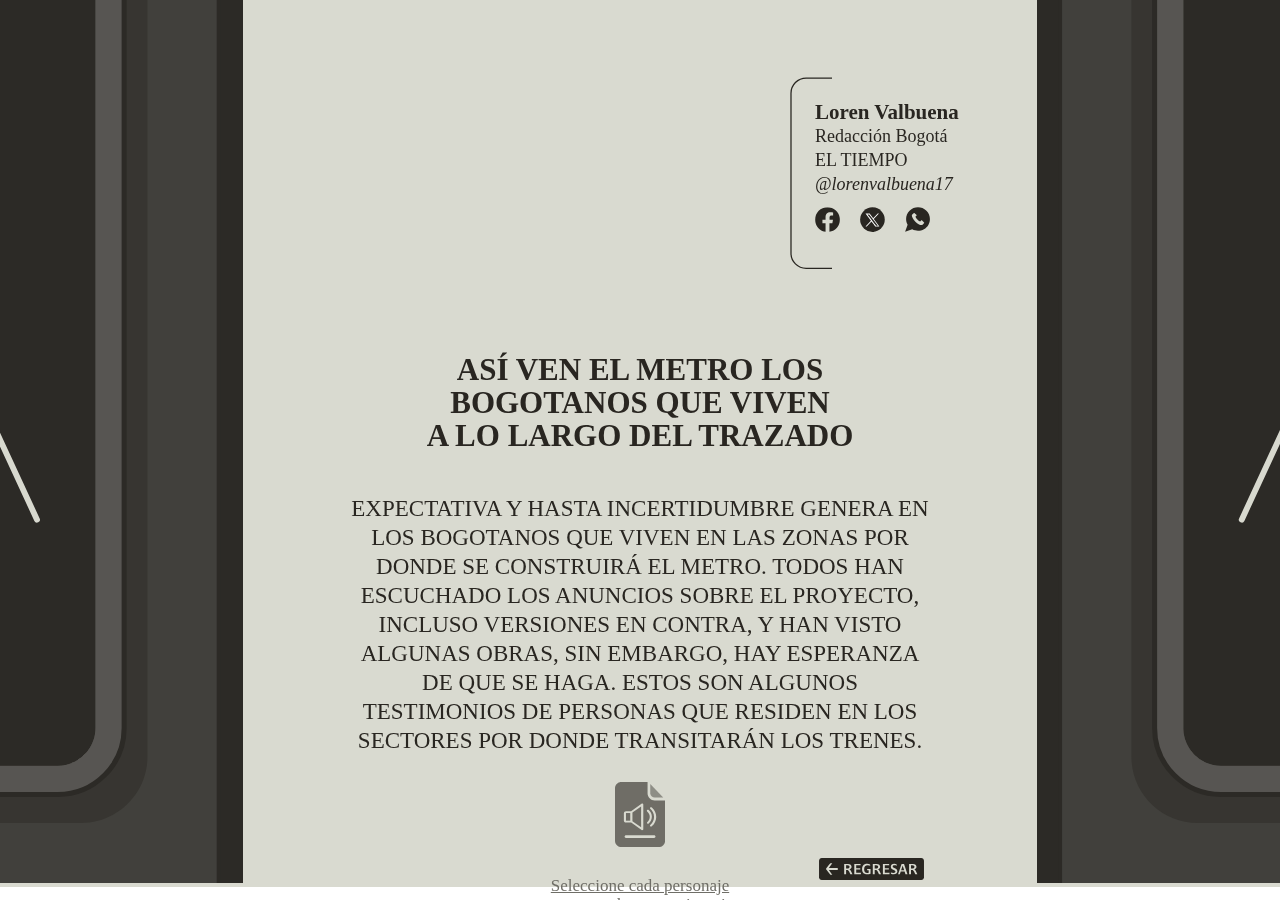
<file: 5.asi_ven_el_metro_los_bogotanos.html>
<!DOCTYPE html>
<html>
<head>
	<meta charset="utf-8">
	<meta http-equiv="X-UA-Compatible" content="IE=edge">
	<title></title>

	<!--<link rel="stylesheet" href="https://use.typekit.net/tyg2ewk.css">-->
	<link rel="stylesheet" href="./css/carlos.css">

</head>

<style type="text/css">
	
	.contenedor_puertas_abiertas{

		display: block;
	}

	.contenedor_nota_metro{

		display: block;
	}

	.puertas_abiertas{

		left: 31%;
	}


	.alinear_izquierda{
		left: -31%;
	}

</style>
<body>
	


	<!--pantalla puertas abiertas--->
	<div class="contenedor_puertas_abiertas">
		<div class="contenedor_puertas">
			
				<div class="contenedor_nota_metro">

			<!----icono regresar---->
			<img src="./img/btn-regresar.svg" class="boton_regresar">


			<!--creditos / redes sociales-->
			<div class="contenedor_autor">
				<div class="base_credito_redes_sociales">
					<div class="utor">
						<p class="nombre_autor">Loren Valbuena</p>
						<p class="redaccion">Redacción Bogotá</p>
						<p class="redaccion">EL TIEMPO</p>
						<p class="twitter">@lorenvalbuena17</p>
					</div>

					<div class="base_redes_sociales">
						<img src="./img/facebook.svg" class="redes_sociales quitar_left">
						<img src="./img/red_x.svg" class="redes_sociales">
						<img src="./img/whatpsApp.svg" class="redes_sociales">
					</div>
				</div>
			</div>

			<!----contendor textos--->
			<div class="base_contenedor_textos">
				<h2 class="titulo_nota_z">ASÍ VEN EL METRO LOS <br>BOGOTANOS QUE VIVEN <br>A LO LARGO DEL TRAZADO</h2>

				<p class="sumario_nota_metro">EXPECTATIVA Y HASTA INCERTIDUMBRE GENERA EN LOS BOGOTANOS QUE VIVEN EN LAS ZONAS POR DONDE SE CONSTRUIRÁ EL METRO. TODOS HAN ESCUCHADO LOS ANUNCIOS SOBRE EL PROYECTO, INCLUSO VERSIONES EN CONTRA, Y HAN VISTO ALGUNAS OBRAS, SIN EMBARGO, HAY ESPERANZA DE QUE SE HAGA. ESTOS SON ALGUNOS TESTIMONIOS DE PERSONAS QUE RESIDEN EN LOS SECTORES POR DONDE TRANSITARÁN LOS TRENES.</p>
			<!-----------texto------------>
			</div>	


			<div class="base_indicador_audios">
				<img src="./img/audio_icono_gris.svg" alt="" class="icono_audio_mtr">
				<p class="texto_seleccione_audio">Seleccione cada personaje <br> para escuchar su testimonio</p>
			</div>

			<!----seccion personajes audio----->
			<div class="contenedor_personajes_audio">


				<!----------etiqueta audio------->
				<audio src="./audios/1.mp3" controls class="reportajes reportaje1"></audio>
				<audio src="./audios/2.mp3" controls class="reportajes reportaje2"></audio>
				<audio src="./audios/3.mp3" controls class="reportajes reportaje3"></audio>
				<audio src="./audios/4.mp3" controls class="reportajes reportaje4"></audio>
				<audio src="./audios/5.mp3" controls class="reportajes reportaje5"></audio>
				<audio src="./audios/6.mp3" controls class="reportajes reportaje6"></audio>
				<audio src="./audios/7.mp3" controls class="reportajes reportaje7"></audio>
				<audio src="./audios/8.mp3" controls class="reportajes reportaje8"></audio>
				<audio src="./audios/9.mp3" controls class="reportajes reportaje9"></audio>
			   <audio src="./audios/10.mp3" controls class="reportajes reportaje10"></audio>


				<!---testimonio 1--->
				<div class="base_testimonio_personajes left_cuadro">
					<img src="./img/fotos_audios/1_maria_ines_ramos.jpg" alt="" class="foto_persona">

					<div class="base_hover_audio play1" id="1">
						<p class="nombre_encima_del_audio">María Inés Ramos</p>
						<img src="./img/audio_ciudadano.svg" alt="" class="barra_de_audio audio1">
					</div>

					<div class="base_hover_audio2 pause1" id="1">
						<p class="nombre_encima_del_audio">María Inés Ramos</p>
						<img src="./img/audio_pause.svg" alt="" class="barra_de_audio">
					</div>

				


					<div class="barra_principal_llenado">
						<div class="llenar_barra_audio llenado1"></div>
					</div>

					<p class="actividad_persona">Trabajadora Independiente</p>
					<p class="direccion_persona">Calle 49 sur Bosa</p>
				</div>


				<!---testimonio 2--->
				<div class="base_testimonio_personajes left_cuadro">
					<img src="./img/fotos_audios/2_luis_arboleda.jpg" alt="" class="foto_persona">

					<div class="base_hover_audio play2" id="2">
						<p class="nombre_encima_del_audio">luis arboleda</p>
						<img src="./img/audio_ciudadano.svg" alt="" class="barra_de_audio audio2">
					</div>

					<div class="base_hover_audio2 pause2" id="2">
						<p class="nombre_encima_del_audio">luis arboleda</p>
						<img src="./img/audio_pause.svg" alt="" class="barra_de_audio">
					</div>

					

					<div class="barra_principal_llenado">
						<div class="llenar_barra_audio llenado2"></div>
					</div>

					<p class="actividad_persona">TRecicladore</p>
					<p class="direccion_persona">Calle 49 sur Bosa</p>
				</div>


				<!---testimonio 3-->
				<div class="base_testimonio_personajes left_cuadro">
					<img src="./img/fotos_audios/3_Jorge_Enrique_Murillo.jpg" alt="" class="foto_persona">

					<div class="base_hover_audio play3" id="3">
						<p class="nombre_encima_del_audio">Jorge Enrique Murillo</p>
						<img src="./img/audio_ciudadano.svg" alt="" class="barra_de_audio audio3">
					</div>

					<div class="base_hover_audio2 pause3" id="3">
						<p class="nombre_encima_del_audio">Jorge Enrique Murillo</p>
						<img src="./img/audio_pause.svg" alt="" class="barra_de_audio">
					</div>


					<div class="barra_principal_llenado">
						<div class="llenar_barra_audio llenado3"></div>
					</div>

					<p class="actividad_persona">Tendero</p>
					<p class="direccion_persona">Carrera 97c 49 sur</p>
				</div>

				<!---testimonio 4-->
				<div class="base_testimonio_personajes left_cuadro">
					<img src="./img/fotos_audios/4_Rosa_Salcedo.jpg" alt="" class="foto_persona">

					<div class="base_hover_audio play4" id="4">
						<p class="nombre_encima_del_audio">Rosas Salcedo</p>
						<img src="./img/audio_ciudadano.svg" alt="" class="barra_de_audio audio4">
					</div>

					<div class="base_hover_audio2 pause4" id="4">
						<p class="nombre_encima_del_audio">Rosas Salcedo</p>
						<img src="./img/audio_pause.svg" alt="" class="barra_de_audio">
					</div>


					<div class="barra_principal_llenado">
						<div class="llenar_barra_audio llenado4"></div>
					</div>

					<p class="actividad_persona">Ama de Casa</p>
					<p class="direccion_persona">Carrera 85 con calle 44
					</p>
				</div>

				<!---testimonio 5-->
				<div class="base_testimonio_personajes left_cuadro">
					<img src="./img/fotos_audios/5_Guillermo_Bautista.jpg" alt="" class="foto_persona">


					<div class="base_hover_audio play5" id="5">
						<p class="nombre_encima_del_audio">Guillermo Bautista</p>
						<img src="./img/audio_ciudadano.svg" alt="" class="barra_de_audio audio5">
					</div>

					<div class="base_hover_audio2 pause5" id="5">
						<p class="nombre_encima_del_audio">Guillermo Bautista</p>
						<img src="./img/audio_pause.svg" alt="" class="barra_de_audio">
					</div>



					<div class="barra_principal_llenado">
						<div class="llenar_barra_audio llenado5"></div>
					</div>

					<p class="actividad_persona">Reciclador</p>
					<p class="direccion_persona">Av. primero de mayo con 72
					</p>
				</div>

				<!---testimonio 6-->
				<div class="base_testimonio_personajes left_cuadro">
					<img src="./img/fotos_audios/6_Eva_Munevar.jpg" alt="" class="foto_persona">

					<div class="base_hover_audio play6" id="6">
						<p class="nombre_encima_del_audio">Eva Munevar</p>
						<img src="./img/audio_ciudadano.svg" alt="" class="barra_de_audio audio6">
					</div>

					<div class="base_hover_audio2 pause6" id="6">
						<p class="nombre_encima_del_audio">Eva Munevars</p>
						<img src="./img/audio_pause.svg" alt="" class="barra_de_audio">
					</div>

					<div class="barra_principal_llenado">
						<div class="llenar_barra_audio llenado6"></div>
					</div>

					<p class="actividad_persona">Ama de Casa</p>
					<p class="direccion_persona">Av. primero de mayo con 72
					</p>
				</div>

				<!---testimonio 7-->
				<div class="base_testimonio_personajes left_cuadro">
					<img src="./img/fotos_audios/7_Ismenia_Cadena.jpg" alt="" class="foto_persona">

					<div class="base_hover_audio play7" id="7">
						<p class="nombre_encima_del_audio">Ismenia Cadena</p>
						<img src="./img/audio_ciudadano.svg" alt="" class="barra_de_audio audio7">
					</div>

					<div class="base_hover_audio2 pause7" id="7">
						<p class="nombre_encima_del_audio">Ismenia Cadena</p>
						<img src="./img/audio_pause.svg" alt="" class="barra_de_audio">
					</div>

					<div class="barra_principal_llenado">
						<div class="llenar_barra_audio llenado7"></div>
					</div>

					<p class="actividad_persona">Pensaionada</p>
					<p class="direccion_persona">Av. primero de mayo con 72
					</p>
				</div>

				<!---testimonio 8-->
				<div class="base_testimonio_personajes left_cuadro">
					<img src="./img/fotos_audios/8_Ernesto_Carrillo.jpg" alt="" class="foto_persona">

					<div class="base_hover_audio play8" id="8">
						<p class="nombre_encima_del_audio">Ernesto Carrillo</p>
						<img src="./img/audio_ciudadano.svg" alt="" class="barra_de_audio audio8">
					</div>

					<div class="base_hover_audio2 pause8" id="8">
						<p class="nombre_encima_del_audio">Ernesto Carrillo</p>
						<img src="./img/audio_pause.svg" alt="" class="barra_de_audio">
					</div>


					<div class="barra_principal_llenado">
						<div class="llenar_barra_audio llenado8"></div>
					</div>

					<p class="actividad_persona">Av primera de mayo</p>
					<p class="direccion_persona">con AV 68</p>
				</div>

				<!---testimonio 9-->
				<div class="base_testimonio_personajes left_cuadro">
					<img src="./img/fotos_audios/9_Miryam_Sierra.jpg" alt="" class="foto_persona">

					<div class="base_hover_audio play9" id="9">
						<p class="nombre_encima_del_audio">Miryam Sierra</p>
						<img src="./img/audio_ciudadano.svg" alt="" class="barra_de_audio audio9">
					</div>

					<div class="base_hover_audio2 pause9" id="9">
						<p class="nombre_encima_del_audio">Miryam Sierra</p>
						<img src="./img/audio_pause.svg" alt="" class="barra_de_audio">
					</div>

					<div class="barra_principal_llenado">
						<div class="llenar_barra_audio llenado9"></div>
					</div>

					<p class="actividad_persona">Barrio Santa Rita</p>
					<p class="direccion_persona">Av. primero de mayo con cra.50
					</p>
				</div>

				<!---testimonio 10-->
				<div class="base_testimonio_personajes left_cuadro">
					<img src="./img/fotos_audios/10_Jairo_Estupinan.jpg" alt="" class="foto_persona">

					<div class="base_hover_audio play10" id="10">
						<p class="nombre_encima_del_audio">Jairo_Estupinan</p>
						<img src="./img/audio_ciudadano.svg" alt="" class="barra_de_audio audio10">
					</div>

					<div class="base_hover_audio2 pause10" id="10">
						<p class="nombre_encima_del_audio">Jairo_Estupinan</p>
						<img src="./img/audio_pause.svg" alt="" class="barra_de_audio">
					</div>


					<div class="barra_principal_llenado">
						<div class="llenar_barra_audio llenado10"></div>
					</div>

					<p class="actividad_persona">Vendedor</p>
					<p class="direccion_persona">Carrera 15 con calle 72</p>
				</div>

			</div>
		</div>


			<img src="./img/puerta_lateral_izquierda.svg"  class="puertas_abiertas alinear_izquierda">
			<img src="./img/puerta_lateral_derecha.svg"    class="puertas_abiertas alinear_derecha">


		</div>
	</div>


	<script src="https://ajax.googleapis.com/ajax/libs/jquery/3.7.1/jquery.min.js"></script>

	<script type="text/javascript" src="./js/funcion.js"></script>
	
</body>
</html>
</file>
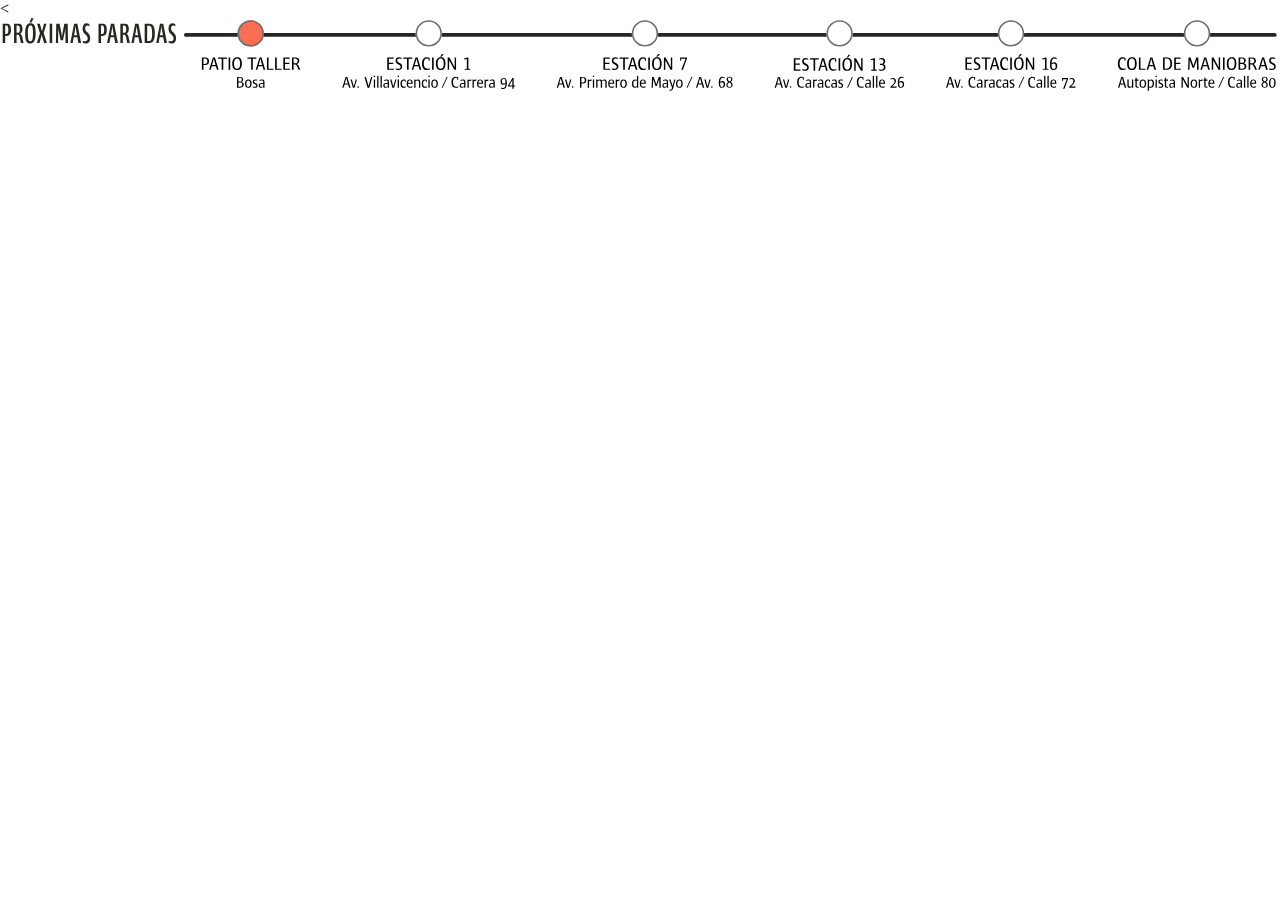
<file: css/estaciones.html>
<<!DOCTYPE html>
<html>
<head>
	<meta charset="utf-8">
	<meta http-equiv="X-UA-Compatible" content="IE=edge">
	<title></title>
	<link rel="stylesheet" href="../css/carlos.css">
</head>


<body>
	
	<div class="estaciones_metro">
		<?xml version="1.0" encoding="utf-8"?>
<!-- Generator: Adobe Illustrator 28.0.0, SVG Export Plug-In . SVG Version: 6.00 Build 0)  -->
<svg version="1.1" id="Capa_1" xmlns="http://www.w3.org/2000/svg" xmlns:xlink="http://www.w3.org/1999/xlink" x="0px" y="0px"
	 viewBox="0 0 1605.92 91.41" style="enable-background:new 0 0 1605.92 91.41;" xml:space="preserve">
<style type="text/css">
	.st0{fill:none;stroke:#292621;stroke-width:4.7318;stroke-linecap:round;}
	.st1{enable-background:new    ;}
	.st2{fill:#292621;}
	.st3{fill:#FFFFFF;}
	.st4{fill:none;stroke:#707070;stroke-width:2;}
	.st5{fill:#FC6E53;}
</style>
<g>
	
		<line id="Línea_2_00000040544255818979909020000015797286350167326648_" class="st0" x1="233.25" y1="21.31" x2="1599.67" y2="21.31"/>
	<g>
		<g class="st1">
			<path d="M757.27,65.05V49.53h7.86l0.14,1.52h-5.98v5.17h5.52v1.5h-5.52v5.82h6.44l-0.14,1.52H757.27z"/>
			<path d="M771.41,65.35c-1.24,0-2.46-0.28-3.47-0.87l-0.18-1.4c1.01,0.46,2.16,0.69,3.24,0.69c2.18,0,3.1-1.08,3.1-2.64
				c0-3.56-6.35-2.64-6.35-7.63c0-2.74,1.7-4.25,4.3-4.25c1.29,0,2.44,0.37,3.2,0.87l0.18,1.38c-0.83-0.39-1.86-0.64-2.97-0.64
				c-1.86,0-2.71,0.97-2.71,2.44c0,3.52,6.35,2.53,6.35,7.68C776.1,63.88,774.19,65.35,771.41,65.35z"/>
			<path d="M782.07,65.05v-14h-4.69l0.16-1.52h11.06l0.16,1.52h-4.67v14H782.07z"/>
			<path d="M797.83,65.05l-1.36-4.58h-5.2l-1.36,4.58h-1.91l4.76-15.52h2.51l4.67,15.52H797.83z M795.05,55.44
				c-0.41-1.38-0.8-2.76-1.13-4.18h-0.05c-0.35,1.45-0.76,2.81-1.17,4.18l-1.03,3.52h4.39L795.05,55.44z"/>
			<path d="M807.16,65.35c-4.07,0-6.3-2.81-6.3-8.03c0-4.81,1.91-8.09,6.23-8.09c1.36,0,2.55,0.37,3.38,0.83v3.73h-1.22l-0.3-2.71
				c-0.53-0.21-1.1-0.3-1.7-0.3c-2.81,0-4.21,2.23-4.21,6.42c0,4.12,1.4,6.53,4.81,6.53c1.15,0,2.23-0.28,3.2-0.78l-0.21,1.4
				C809.95,64.93,808.66,65.35,807.16,65.35z"/>
			<path d="M813.5,65.05V49.53h2.02v15.52H813.5z"/>
			<path d="M824.2,65.35c-3.86,0-5.93-2.46-5.93-7.82c0-5.5,2.16-8.3,6.14-8.3c3.86,0,5.93,2.39,5.93,7.75
				C830.34,62.47,828.18,65.35,824.2,65.35z M824.38,50.75c-2.64,0-3.93,2.23-3.93,6.74c0,4.42,1.2,6.35,3.77,6.35
				c2.64,0,3.93-2.28,3.93-6.83C828.15,52.63,826.98,50.75,824.38,50.75z M823.51,48.52c0.94-1.15,1.91-2.51,2.48-3.47h2.14
				c-0.8,1.06-2.02,2.51-2.99,3.47H823.51z"/>
			<path d="M841.48,65.05l-5.33-9.68c-0.39-0.71-0.99-1.86-1.24-2.44h-0.02v12.12h-1.79V49.53h2.12l5.1,9.36
				c0.41,0.78,1.13,2.09,1.45,2.83h0.05V49.53h1.77v15.52H841.48z"/>
			<path d="M854.91,65.07l5.43-13.82h-5.47l-0.25,2.37h-1.15v-4.07h8.6v1.54c-1.77,4.39-4.12,10.69-5.01,13.98H854.91z"/>
		</g>
		<g class="st1">
			<path d="M707.15,87.4l-1.18-3.98h-4.52l-1.18,3.98h-1.66l4.14-13.5h2.18l4.06,13.5H707.15z M704.73,79.04
				c-0.36-1.2-0.7-2.4-0.98-3.64h-0.04c-0.3,1.26-0.66,2.44-1.02,3.64l-0.9,3.06h3.82L704.73,79.04z"/>
			<path d="M711.95,87.4l-2.96-10.08h1.68l1.64,5.78c0.24,0.84,0.56,1.96,0.76,2.92h0.02c0.22-0.96,0.52-2.08,0.76-2.9l1.62-5.8h1.5
				l-2.96,10.08H711.95z"/>
			<path d="M717.77,87.4v-1.78h1.52v1.78H717.77z"/>
			<path d="M731.51,82.18h-1.9v5.22h-1.76V73.9h3.7c2.36,0,4.18,1.08,4.18,4.14C735.73,80.9,734.01,82.18,731.51,82.18z
				 M731.11,75.1h-1.5v5.88h1.44c1.74,0,2.82-0.86,2.82-2.94C733.87,75.78,732.63,75.1,731.11,75.1z"/>
			<path d="M737.6,87.4V77.32h1.44l0.08,0.82h0.04c0.92-0.6,1.72-1.08,2.5-1.08c0.22,0,0.44,0.04,0.68,0.14l0.08,1.5
				c-0.2-0.06-0.48-0.1-0.74-0.1c-0.88,0-1.58,0.34-2.48,0.82v7.98H737.6z"/>
			<path d="M743.94,74.08V72.6h1.7v1.48H743.94z M745.42,87.4h-1.44V77.32h1.6V87.4H745.42z"/>
			<path d="M759.69,87.4v-6.6c0-0.7-0.02-1.38-0.54-1.84c-0.34-0.3-0.8-0.46-1.36-0.46c-0.84,0-1.56,0.34-2.38,0.88
				c0.1,0.38,0.14,0.8,0.14,1.32v6.7h-1.62v-6.6c0-0.7,0-1.38-0.52-1.84c-0.34-0.3-0.8-0.46-1.36-0.46c-0.88,0-1.52,0.34-2.26,0.78
				v8.12h-1.6V77.32h1.44l0.08,0.82h0.04c0.9-0.58,1.8-1.08,2.98-1.08c0.68,0,1.36,0.18,1.9,0.62c0.24,0.18,0.42,0.4,0.56,0.62
				c1.26-0.8,2.16-1.24,3.28-1.24c0.68,0,1.36,0.18,1.9,0.62c0.82,0.64,0.92,1.5,0.92,2.74v6.98H759.69z"/>
			<path d="M767.45,87.66c-2.66,0-4.26-1.48-4.26-5.4c0-3.32,1.34-5.2,3.96-5.2c2.18,0,3.62,1.28,3.62,4.2
				c0,0.32-0.02,0.88-0.08,1.2h-5.8c0,1.12,0.14,2.42,0.86,3.16c0.46,0.44,1.12,0.72,2.14,0.72c0.98,0,1.82-0.22,2.58-0.54
				l-0.12,1.1C769.67,87.36,768.53,87.66,767.45,87.66z M767.19,78.16c-1.54,0-2.18,1.12-2.28,3.16h4.26
				C769.25,79.14,768.53,78.16,767.19,78.16z"/>
			<path d="M772.68,87.4V77.32h1.44l0.08,0.82h0.04c0.92-0.6,1.72-1.08,2.5-1.08c0.22,0,0.44,0.04,0.68,0.14l0.08,1.5
				c-0.2-0.06-0.48-0.1-0.74-0.1c-0.88,0-1.58,0.34-2.48,0.82v7.98H772.68z"/>
			<path d="M782.4,87.66c-2.6,0-4.14-1.48-4.14-5.12c0-3.78,1.6-5.48,4.24-5.48c2.58,0,4.14,1.44,4.14,5.08
				C786.64,85.9,785.04,87.66,782.4,87.66z M782.48,78.3c-1.6,0-2.52,1.32-2.52,4.18c0,2.78,0.86,3.94,2.46,3.94
				c1.6,0,2.52-1.36,2.52-4.22C784.94,79.44,784.08,78.3,782.48,78.3z"/>
			<path d="M799.46,87.4l-0.08-0.82h-0.04c-0.9,0.58-1.8,1.08-2.88,1.08c-2.16,0-3.46-1.82-3.46-5.1c0-3.4,1.4-5.5,4.18-5.5
				c0.82,0,1.6,0.24,2.12,0.54v-4.82l1.6-0.18v14.8H799.46z M799.3,78.76c-0.52-0.26-1.1-0.42-1.72-0.42c-1.8,0-2.88,1.26-2.88,4.1
				c0,2.6,0.98,3.8,2.4,3.8c0.8,0,1.44-0.34,2.2-0.8V78.76z"/>
			<path d="M807.13,87.66c-2.66,0-4.26-1.48-4.26-5.4c0-3.32,1.34-5.2,3.96-5.2c2.18,0,3.62,1.28,3.62,4.2
				c0,0.32-0.02,0.88-0.08,1.2h-5.8c0,1.12,0.14,2.42,0.86,3.16c0.46,0.44,1.12,0.72,2.14,0.72c0.98,0,1.82-0.22,2.58-0.54
				l-0.12,1.1C809.35,87.36,808.21,87.66,807.13,87.66z M806.87,78.16c-1.54,0-2.18,1.12-2.28,3.16h4.26
				C808.93,79.14,808.21,78.16,806.87,78.16z"/>
			<path d="M827.51,87.4l-0.24-8.46c0-0.7-0.02-1.44,0-2.22h-0.04c-0.24,0.8-0.48,1.46-0.72,2.14l-2.26,6.36h-1.64l-2.3-6.36
				c-0.24-0.62-0.5-1.32-0.72-2.14h-0.04c0,0.8,0,1.52-0.02,2.22l-0.22,8.46h-1.52l0.38-13.5h2.16l2.46,6.9
				c0.26,0.78,0.52,1.58,0.72,2.38h0.04c0.22-0.8,0.44-1.6,0.7-2.38l2.42-6.9h2.18l0.4,13.5H827.51z"/>
			<path d="M836.91,87.4l-0.1-0.78h-0.06c-0.96,0.58-1.82,1.04-2.96,1.04c-1.54,0-2.64-1.08-2.64-2.9c0-2.06,1.08-3.16,3.48-3.16
				c0.72,0,1.46,0.12,2.12,0.32v-1.76c0-1.22-0.72-1.8-2.22-1.8c-0.94,0-1.82,0.26-2.5,0.54l0.12-1.08
				c0.68-0.44,1.74-0.76,2.94-0.76c1.92,0,3.26,0.76,3.26,2.8v7.54H836.91z M836.75,82.94c-0.54-0.16-1.1-0.24-1.74-0.24
				c-1.64,0-2.32,0.62-2.32,1.88c0,1.02,0.56,1.8,1.72,1.8c0.84,0,1.58-0.32,2.34-0.78V82.94z"/>
			<path d="M840.2,91.16l-0.14-1.14c0.3,0.08,0.7,0.14,1.08,0.14c1.14,0,1.68-0.62,2.02-1.88l0.22-0.88l-3.82-10.08h1.74l1.98,5.44
				c0.32,0.86,0.6,1.8,0.84,2.76h0.02c0.2-0.98,0.4-1.86,0.64-2.8l1.36-5.4h1.52l-2.92,10.96c-0.56,2.04-1.48,3.12-3.34,3.12
				C841,91.4,840.62,91.32,840.2,91.16z"/>
			<path d="M852.48,87.66c-2.6,0-4.14-1.48-4.14-5.12c0-3.78,1.6-5.48,4.24-5.48c2.58,0,4.14,1.44,4.14,5.08
				C856.72,85.9,855.12,87.66,852.48,87.66z M852.56,78.3c-1.6,0-2.52,1.32-2.52,4.18c0,2.78,0.86,3.94,2.46,3.94
				c1.6,0,2.52-1.36,2.52-4.22C855.02,79.44,854.16,78.3,852.56,78.3z"/>
			<path d="M861.5,87.4l6.2-13.5h1.18l-6.2,13.5H861.5z"/>
			<path d="M881.96,87.4l-1.18-3.98h-4.52l-1.18,3.98h-1.66l4.14-13.5h2.18l4.06,13.5H881.96z M879.54,79.04
				c-0.36-1.2-0.7-2.4-0.98-3.64h-0.04c-0.3,1.26-0.66,2.44-1.02,3.64l-0.9,3.06h3.82L879.54,79.04z"/>
			<path d="M886.76,87.4l-2.96-10.08h1.68l1.64,5.78c0.24,0.84,0.56,1.96,0.76,2.92h0.02c0.22-0.96,0.52-2.08,0.76-2.9l1.62-5.8h1.5
				l-2.96,10.08H886.76z"/>
			<path d="M892.58,87.4v-1.78h1.52v1.78H892.58z"/>
			<path d="M905.96,87.66c-3.18,0-3.98-2.54-3.98-6.46c0-4.26,1.18-7.56,4.66-7.56c1.02,0,1.98,0.32,2.66,0.74l0.16,1.14
				c-0.66-0.3-1.52-0.52-2.4-0.52c-2.48,0-3.26,2.14-3.36,5.1h0.02c0.86-0.52,1.86-0.96,2.98-0.96c1.92,0,3.22,1.38,3.22,4.06
				C909.92,86.24,908.3,87.66,905.96,87.66z M906.04,80.5c-0.86,0-1.62,0.32-2.34,0.74c-0.04,3.36,0.32,5.26,2.24,5.26
				c1.48,0,2.24-1.08,2.24-3.1C908.18,81.52,907.46,80.5,906.04,80.5z"/>
			<path d="M911.56,84.18c0-2,0.96-2.96,2.5-3.78v-0.02c-1.18-0.68-2.22-1.56-2.22-3.44c0-2.12,1.28-3.3,3.72-3.3
				c2.06,0,3.52,0.98,3.52,3.12c0,1.84-0.96,2.64-2.28,3.42v0.04c1.68,0.82,2.52,1.74,2.52,3.68c0,2.5-1.46,3.76-3.94,3.76
				C913.14,87.66,911.56,86.62,911.56,84.18z M917.72,83.96c0-1.48-0.82-2.18-2.48-2.92c-1.36,0.68-2.22,1.4-2.22,3.08
				c0,1.6,0.92,2.38,2.34,2.38C916.9,86.5,917.72,85.64,917.72,83.96z M913.44,76.9c0,1.4,0.76,2,2.24,2.72
				c1.34-0.72,1.98-1.36,1.98-2.78c0-1.42-0.9-2.06-2.1-2.06C914.06,74.78,913.44,75.54,913.44,76.9z"/>
		</g>
		<g class="st1">
			<path d="M257.52,59.05h-2.18v6h-2.02V49.53h4.25c2.71,0,4.81,1.24,4.81,4.76C262.37,57.57,260.39,59.05,257.52,59.05z
				 M257.06,50.91h-1.72v6.76h1.66c2,0,3.24-0.99,3.24-3.38C260.23,51.69,258.8,50.91,257.06,50.91z"/>
			<path d="M272.26,65.05l-1.36-4.58h-5.2l-1.36,4.58h-1.91l4.76-15.52h2.51l4.67,15.52H272.26z M269.48,55.44
				c-0.41-1.38-0.8-2.76-1.13-4.18h-0.05c-0.35,1.45-0.76,2.81-1.17,4.18l-1.03,3.52h4.39L269.48,55.44z"/>
			<path d="M278.19,65.05v-14h-4.69l0.16-1.52h11.06l0.16,1.52h-4.67v14H278.19z"/>
			<path d="M286.88,65.05V49.53h2.02v15.52H286.88z"/>
			<path d="M297.4,65.35c-3.86,0-5.93-2.46-5.93-7.82c0-5.5,2.16-8.3,6.14-8.3c3.86,0,5.93,2.39,5.93,7.75
				C303.54,62.47,301.38,65.35,297.4,65.35z M297.58,50.75c-2.64,0-3.93,2.23-3.93,6.74c0,4.42,1.2,6.35,3.77,6.35
				c2.64,0,3.93-2.28,3.93-6.83C301.35,52.63,300.18,50.75,297.58,50.75z"/>
			<path d="M315.16,65.05v-14h-4.69l0.16-1.52h11.06l0.16,1.52h-4.67v14H315.16z"/>
			<path d="M330.74,65.05l-1.36-4.58h-5.2l-1.36,4.58h-1.91l4.76-15.52h2.51l4.67,15.52H330.74z M327.95,55.44
				c-0.41-1.38-0.8-2.76-1.13-4.18h-0.05c-0.35,1.45-0.76,2.81-1.17,4.18l-1.03,3.52h4.39L327.95,55.44z"/>
			<path d="M334.97,65.05V49.53h2.02v14h6.16l-0.16,1.52H334.97z"/>
			<path d="M345.27,65.05V49.53h2.02v14h6.16l-0.16,1.52H345.27z"/>
			<path d="M355.57,65.05V49.53h7.86l0.14,1.52h-5.98v5.17h5.52v1.5h-5.52v5.82h6.44l-0.14,1.52H355.57z"/>
			<path d="M374.66,65.05l-1.63-4c-0.97-2.16-1.66-2.76-2.92-2.76h-1.7v6.76h-2.02V49.53h4.53c3.1,0,4.69,1.47,4.69,4.23
				c0,2.12-1.13,3.43-2.97,3.89v0.05c1.08,0.6,1.66,1.47,2.35,2.97l1.89,4.39H374.66z M370.43,50.91h-2.02v5.96h2.05
				c1.86,0,3.06-0.99,3.06-3.01C373.51,52.1,372.71,50.91,370.43,50.91z"/>
		</g>
		<g class="st1">
			<path d="M301.45,87.4h-4.06V73.9h3.88c2.06,0,3.96,0.76,3.96,3.36c0,1.7-1.08,2.72-2.38,3.02v0.02c1.68,0.14,3.04,1.16,3.04,3.28
				C305.89,86.04,304.37,87.4,301.45,87.4z M300.81,75.1h-1.66v4.68h1.9c1.26,0,2.36-0.72,2.36-2.36
				C303.41,75.66,302.37,75.1,300.81,75.1z M301.13,81.02h-1.98v5.18h1.88c1.96,0,2.96-0.74,2.96-2.72
				C303.99,81.74,302.83,81.02,301.13,81.02z"/>
			<path d="M311.57,87.66c-2.6,0-4.14-1.48-4.14-5.12c0-3.78,1.6-5.48,4.24-5.48c2.58,0,4.14,1.44,4.14,5.08
				C315.81,85.9,314.21,87.66,311.57,87.66z M311.65,78.3c-1.6,0-2.52,1.32-2.52,4.18c0,2.78,0.86,3.94,2.46,3.94
				c1.6,0,2.52-1.36,2.52-4.22C314.11,79.44,313.25,78.3,311.65,78.3z"/>
			<path d="M319.99,87.66c-0.86,0-1.88-0.14-2.68-0.54l-0.1-1.04c0.7,0.22,1.62,0.34,2.48,0.34c1.22,0,2.02-0.36,2.02-1.56
				c0-2.32-4.56-1.56-4.56-4.94c0-1.82,1.2-2.86,3.28-2.86c0.7,0,1.58,0.16,2.24,0.54l0.06,1.04c-0.62-0.22-1.4-0.34-2.14-0.34
				c-1.22,0-1.86,0.48-1.86,1.5c0,2.14,4.54,1.46,4.54,4.96C323.27,86.68,321.97,87.66,319.99,87.66z"/>
			<path d="M330.46,87.4l-0.1-0.78h-0.06c-0.96,0.58-1.82,1.04-2.96,1.04c-1.54,0-2.64-1.08-2.64-2.9c0-2.06,1.08-3.16,3.48-3.16
				c0.72,0,1.46,0.12,2.12,0.32v-1.76c0-1.22-0.72-1.8-2.22-1.8c-0.94,0-1.82,0.26-2.5,0.54l0.12-1.08
				c0.68-0.44,1.74-0.76,2.94-0.76c1.92,0,3.26,0.76,3.26,2.8v7.54H330.46z M330.3,82.94c-0.54-0.16-1.1-0.24-1.74-0.24
				c-1.64,0-2.32,0.62-2.32,1.88c0,1.02,0.56,1.8,1.72,1.8c0.84,0,1.58-0.32,2.34-0.78V82.94z"/>
		</g>
		<g class="st1">
			<path d="M1211.51,65.05V49.53h7.86l0.14,1.52h-5.98v5.17h5.52v1.5h-5.52v5.82h6.44l-0.14,1.52H1211.51z"/>
			<path d="M1225.66,65.35c-1.24,0-2.46-0.28-3.47-0.87l-0.18-1.4c1.01,0.46,2.16,0.69,3.24,0.69c2.18,0,3.1-1.08,3.1-2.64
				c0-3.56-6.35-2.64-6.35-7.63c0-2.74,1.7-4.25,4.3-4.25c1.29,0,2.44,0.37,3.2,0.87l0.18,1.38c-0.83-0.39-1.86-0.64-2.97-0.64
				c-1.86,0-2.71,0.97-2.71,2.44c0,3.52,6.35,2.53,6.35,7.68C1230.35,63.88,1228.44,65.35,1225.66,65.35z"/>
			<path d="M1236.31,65.05v-14h-4.69l0.16-1.52h11.06l0.16,1.52h-4.67v14H1236.31z"/>
			<path d="M1252.07,65.05l-1.36-4.58h-5.2l-1.36,4.58h-1.91l4.76-15.52h2.51l4.67,15.52H1252.07z M1249.29,55.44
				c-0.41-1.38-0.8-2.76-1.13-4.18h-0.05c-0.34,1.45-0.76,2.81-1.17,4.18l-1.03,3.52h4.39L1249.29,55.44z"/>
			<path d="M1261.41,65.35c-4.07,0-6.3-2.81-6.3-8.03c0-4.81,1.91-8.09,6.23-8.09c1.36,0,2.55,0.37,3.38,0.83v3.73h-1.22l-0.3-2.71
				c-0.53-0.21-1.1-0.3-1.7-0.3c-2.81,0-4.21,2.23-4.21,6.42c0,4.12,1.4,6.53,4.81,6.53c1.15,0,2.23-0.28,3.2-0.78l-0.21,1.4
				C1264.19,64.93,1262.9,65.35,1261.41,65.35z"/>
			<path d="M1267.74,65.05V49.53h2.02v15.52H1267.74z"/>
			<path d="M1278.44,65.35c-3.86,0-5.93-2.46-5.93-7.82c0-5.5,2.16-8.3,6.14-8.3c3.86,0,5.93,2.39,5.93,7.75
				C1284.58,62.47,1282.42,65.35,1278.44,65.35z M1278.62,50.75c-2.64,0-3.93,2.23-3.93,6.74c0,4.42,1.2,6.35,3.77,6.35
				c2.64,0,3.93-2.28,3.93-6.83C1282.4,52.63,1281.22,50.75,1278.62,50.75z M1277.75,48.52c0.94-1.15,1.91-2.51,2.48-3.47h2.14
				c-0.8,1.06-2.02,2.51-2.99,3.47H1277.75z"/>
			<path d="M1295.72,65.05l-5.33-9.68c-0.39-0.71-0.99-1.86-1.24-2.44h-0.02v12.12h-1.79V49.53h2.12l5.1,9.36
				c0.41,0.78,1.13,2.09,1.45,2.83h0.05V49.53h1.77v15.52H1295.72z"/>
			<path d="M1308.6,65.05v-1.06l2.76-0.23V51.32h-0.05c-0.97,0.11-2.12,0.34-3.36,0.62l0.05-1.1c1.08-0.44,2.62-0.92,4.23-1.31h1.08
				v14.23l2.44,0.23v1.06H1308.6z"/>
			<path d="M1322.2,65.35c-3.66,0-4.58-2.92-4.58-7.43c0-4.9,1.36-8.69,5.36-8.69c1.17,0,2.28,0.37,3.06,0.85l0.18,1.31
				c-0.76-0.34-1.75-0.6-2.76-0.6c-2.85,0-3.75,2.46-3.86,5.86h0.02c0.99-0.6,2.14-1.1,3.43-1.1c2.21,0,3.7,1.59,3.7,4.67
				C1326.76,63.71,1324.89,65.35,1322.2,65.35z M1322.29,57.11c-0.99,0-1.86,0.37-2.69,0.85c-0.05,3.86,0.37,6.05,2.58,6.05
				c1.7,0,2.58-1.24,2.58-3.56C1324.76,58.29,1323.93,57.11,1322.29,57.11z"/>
		</g>
		<g class="st1">
			<path d="M1195.68,87.4l-1.18-3.98h-4.52l-1.18,3.98h-1.66l4.14-13.5h2.18l4.06,13.5H1195.68z M1193.25,79.04
				c-0.36-1.2-0.7-2.4-0.98-3.64h-0.04c-0.3,1.26-0.66,2.44-1.02,3.64l-0.9,3.06h3.82L1193.25,79.04z"/>
			<path d="M1200.47,87.4l-2.96-10.08h1.68l1.64,5.78c0.24,0.84,0.56,1.96,0.76,2.92h0.02c0.22-0.96,0.52-2.08,0.76-2.9l1.62-5.8
				h1.5l-2.96,10.08H1200.47z"/>
			<path d="M1206.3,87.4v-1.78h1.52v1.78H1206.3z"/>
			<path d="M1220.82,87.66c-3.54,0-5.48-2.44-5.48-6.98c0-4.18,1.66-7.04,5.42-7.04c1.18,0,2.22,0.32,2.94,0.72v3.24h-1.06
				l-0.26-2.36c-0.46-0.18-0.96-0.26-1.48-0.26c-2.44,0-3.66,1.94-3.66,5.58c0,3.58,1.22,5.68,4.18,5.68c1,0,1.94-0.24,2.78-0.68
				l-0.18,1.22C1223.24,87.3,1222.12,87.66,1220.82,87.66z"/>
			<path d="M1231.4,87.4l-0.1-0.78h-0.06c-0.96,0.58-1.82,1.04-2.96,1.04c-1.54,0-2.64-1.08-2.64-2.9c0-2.06,1.08-3.16,3.48-3.16
				c0.72,0,1.46,0.12,2.12,0.32v-1.76c0-1.22-0.72-1.8-2.22-1.8c-0.94,0-1.82,0.26-2.5,0.54l0.12-1.08
				c0.68-0.44,1.74-0.76,2.94-0.76c1.92,0,3.26,0.76,3.26,2.8v7.54H1231.4z M1231.24,82.94c-0.54-0.16-1.1-0.24-1.74-0.24
				c-1.64,0-2.32,0.62-2.32,1.88c0,1.02,0.56,1.8,1.72,1.8c0.84,0,1.58-0.32,2.34-0.78V82.94z"/>
			<path d="M1235.37,87.4V77.32h1.44l0.08,0.82h0.04c0.92-0.6,1.72-1.08,2.5-1.08c0.22,0,0.44,0.04,0.68,0.14l0.08,1.5
				c-0.2-0.06-0.48-0.1-0.74-0.1c-0.88,0-1.58,0.34-2.48,0.82v7.98H1235.37z"/>
			<path d="M1246.68,87.4l-0.1-0.78h-0.06c-0.96,0.58-1.82,1.04-2.96,1.04c-1.54,0-2.64-1.08-2.64-2.9c0-2.06,1.08-3.16,3.48-3.16
				c0.72,0,1.46,0.12,2.12,0.32v-1.76c0-1.22-0.72-1.8-2.22-1.8c-0.94,0-1.82,0.26-2.5,0.54l0.12-1.08
				c0.68-0.44,1.74-0.76,2.94-0.76c1.92,0,3.26,0.76,3.26,2.8v7.54H1246.68z M1246.52,82.94c-0.54-0.16-1.1-0.24-1.74-0.24
				c-1.64,0-2.32,0.62-2.32,1.88c0,1.02,0.56,1.8,1.72,1.8c0.84,0,1.58-0.32,2.34-0.78V82.94z"/>
			<path d="M1253.88,87.66c-2.62,0-3.88-1.94-3.88-5.28c0-3.22,1.16-5.32,4.04-5.32c0.8,0,1.64,0.2,2.36,0.62v2.66h-0.92l-0.2-1.82
				c-0.3-0.12-0.68-0.18-1.08-0.18c-1.92,0-2.5,1.64-2.5,3.98c0,2.66,0.9,4,2.82,4c0.84,0,1.54-0.24,2.14-0.52l-0.12,1.1
				C1255.9,87.36,1254.94,87.66,1253.88,87.66z"/>
			<path d="M1263.74,87.4l-0.1-0.78h-0.06c-0.96,0.58-1.82,1.04-2.96,1.04c-1.54,0-2.64-1.08-2.64-2.9c0-2.06,1.08-3.16,3.48-3.16
				c0.72,0,1.46,0.12,2.12,0.32v-1.76c0-1.22-0.72-1.8-2.22-1.8c-0.94,0-1.82,0.26-2.5,0.54l0.12-1.08
				c0.68-0.44,1.74-0.76,2.94-0.76c1.92,0,3.26,0.76,3.26,2.8v7.54H1263.74z M1263.58,82.94c-0.54-0.16-1.1-0.24-1.74-0.24
				c-1.64,0-2.32,0.62-2.32,1.88c0,1.02,0.56,1.8,1.72,1.8c0.84,0,1.58-0.32,2.34-0.78V82.94z"/>
			<path d="M1269.82,87.66c-0.86,0-1.88-0.14-2.68-0.54l-0.1-1.04c0.7,0.22,1.62,0.34,2.48,0.34c1.22,0,2.02-0.36,2.02-1.56
				c0-2.32-4.56-1.56-4.56-4.94c0-1.82,1.2-2.86,3.28-2.86c0.7,0,1.58,0.16,2.24,0.54l0.06,1.04c-0.62-0.22-1.4-0.34-2.14-0.34
				c-1.22,0-1.86,0.48-1.86,1.5c0,2.14,4.54,1.46,4.54,4.96C1273.1,86.68,1271.8,87.66,1269.82,87.66z"/>
			<path d="M1277.96,87.4l6.2-13.5h1.18l-6.2,13.5H1277.96z"/>
			<path d="M1295.7,87.66c-3.54,0-5.48-2.44-5.48-6.98c0-4.18,1.66-7.04,5.42-7.04c1.18,0,2.22,0.32,2.94,0.72v3.24h-1.06
				l-0.26-2.36c-0.46-0.18-0.96-0.26-1.48-0.26c-2.44,0-3.66,1.94-3.66,5.58c0,3.58,1.22,5.68,4.18,5.68c1,0,1.94-0.24,2.78-0.68
				l-0.18,1.22C1298.12,87.3,1297,87.66,1295.7,87.66z"/>
			<path d="M1306.28,87.4l-0.1-0.78h-0.06c-0.96,0.58-1.82,1.04-2.96,1.04c-1.54,0-2.64-1.08-2.64-2.9c0-2.06,1.08-3.16,3.48-3.16
				c0.72,0,1.46,0.12,2.12,0.32v-1.76c0-1.22-0.72-1.8-2.22-1.8c-0.94,0-1.82,0.26-2.5,0.54l0.12-1.08
				c0.68-0.44,1.74-0.76,2.94-0.76c1.92,0,3.26,0.76,3.26,2.8v7.54H1306.28z M1306.12,82.94c-0.54-0.16-1.1-0.24-1.74-0.24
				c-1.64,0-2.32,0.62-2.32,1.88c0,1.02,0.56,1.8,1.72,1.8c0.84,0,1.58-0.32,2.34-0.78V82.94z"/>
			<path d="M1310.25,87.4V72.78l1.6-0.18v14.8H1310.25z"/>
			<path d="M1314.44,87.4V72.78l1.6-0.18v14.8H1314.44z"/>
			<path d="M1322.28,87.66c-2.66,0-4.26-1.48-4.26-5.4c0-3.32,1.34-5.2,3.96-5.2c2.18,0,3.62,1.28,3.62,4.2
				c0,0.32-0.02,0.88-0.08,1.2h-5.8c0,1.12,0.14,2.42,0.86,3.16c0.46,0.44,1.12,0.72,2.14,0.72c0.98,0,1.82-0.22,2.58-0.54
				l-0.12,1.1C1324.5,87.36,1323.36,87.66,1322.28,87.66z M1322.02,78.16c-1.54,0-2.18,1.12-2.28,3.16h4.26
				C1324.08,79.14,1323.36,78.16,1322.02,78.16z"/>
			<path d="M1334,88.92l4.72-12.02h-4.76l-0.22,2.06h-1v-3.54h7.48v1.34c-1.54,3.82-3.58,9.3-4.36,12.16H1334z"/>
			<path d="M1341.74,87.4v-1.26c3.84-3.26,5.24-4.68,5.24-6.92c0-1.88-1.08-2.72-2.5-2.72c-0.86,0-1.62,0.24-2.4,0.62l0.12-1.18
				c0.78-0.46,1.74-0.8,2.88-0.8c1.94,0,3.7,1.08,3.7,3.76c0,2.84-1.82,4.4-4.92,7.06V86h5.82l-0.2,1.4H1341.74z"/>
		</g>
		<g class="st1">
			<path d="M438.06,87.4l-1.18-3.98h-4.52l-1.18,3.98h-1.66l4.14-13.5h2.18l4.06,13.5H438.06z M435.64,79.04
				c-0.36-1.2-0.7-2.4-0.98-3.64h-0.04c-0.3,1.26-0.66,2.44-1.02,3.64l-0.9,3.06h3.82L435.64,79.04z"/>
			<path d="M442.86,87.4l-2.96-10.08h1.68l1.64,5.78c0.24,0.84,0.56,1.96,0.76,2.92H444c0.22-0.96,0.52-2.08,0.76-2.9l1.62-5.8h1.5
				l-2.96,10.08H442.86z"/>
			<path d="M448.68,87.4v-1.78h1.52v1.78H448.68z"/>
			<path d="M461.28,87.4l-3.9-13.5h1.86l2.24,8.12c0.34,1.24,0.7,2.46,0.98,3.72h0.02c0.3-1.28,0.66-2.48,1-3.72l2.24-8.12h1.66
				l-3.94,13.5H461.28z"/>
			<path d="M469.07,74.08V72.6h1.7v1.48H469.07z M470.55,87.4h-1.44V77.32h1.6V87.4H470.55z"/>
			<path d="M473.32,87.4V72.78l1.6-0.18v14.8H473.32z"/>
			<path d="M477.51,87.4V72.78l1.6-0.18v14.8H477.51z"/>
			<path d="M486.75,87.4l-0.1-0.78h-0.06c-0.96,0.58-1.82,1.04-2.96,1.04c-1.54,0-2.64-1.08-2.64-2.9c0-2.06,1.08-3.16,3.48-3.16
				c0.72,0,1.46,0.12,2.12,0.32v-1.76c0-1.22-0.72-1.8-2.22-1.8c-0.94,0-1.82,0.26-2.5,0.54l0.12-1.08
				c0.68-0.44,1.74-0.76,2.94-0.76c1.92,0,3.26,0.76,3.26,2.8v7.54H486.75z M486.59,82.94c-0.54-0.16-1.1-0.24-1.74-0.24
				c-1.64,0-2.32,0.62-2.32,1.88c0,1.02,0.56,1.8,1.72,1.8c0.84,0,1.58-0.32,2.34-0.78V82.94z"/>
			<path d="M492.45,87.4l-2.96-10.08h1.68l1.64,5.78c0.24,0.84,0.56,1.96,0.76,2.92h0.02c0.22-0.96,0.52-2.08,0.76-2.9l1.62-5.8h1.5
				l-2.96,10.08H492.45z"/>
			<path d="M499.01,74.08V72.6h1.7v1.48H499.01z M500.49,87.4h-1.44V77.32h1.6V87.4H500.49z"/>
			<path d="M506.47,87.66c-2.62,0-3.88-1.94-3.88-5.28c0-3.22,1.16-5.32,4.04-5.32c0.8,0,1.64,0.2,2.36,0.62v2.66h-0.92l-0.2-1.82
				c-0.3-0.12-0.68-0.18-1.08-0.18c-1.92,0-2.5,1.64-2.5,3.98c0,2.66,0.9,4,2.82,4c0.84,0,1.54-0.24,2.14-0.52l-0.12,1.1
				C508.49,87.36,507.53,87.66,506.47,87.66z"/>
			<path d="M514.57,87.66c-2.66,0-4.26-1.48-4.26-5.4c0-3.32,1.34-5.2,3.96-5.2c2.18,0,3.62,1.28,3.62,4.2
				c0,0.32-0.02,0.88-0.08,1.2h-5.8c0,1.12,0.14,2.42,0.86,3.16c0.46,0.44,1.12,0.72,2.14,0.72c0.98,0,1.82-0.22,2.58-0.54
				l-0.12,1.1C516.79,87.36,515.65,87.66,514.57,87.66z M514.31,78.16c-1.54,0-2.18,1.12-2.28,3.16h4.26
				C516.37,79.14,515.65,78.16,514.31,78.16z"/>
			<path d="M525.75,87.4v-6.6c0-0.7-0.02-1.4-0.56-1.84c-0.34-0.3-0.82-0.46-1.42-0.46c-0.92,0-1.6,0.32-2.36,0.78v8.12h-1.6V77.32
				h1.44l0.08,0.82h0.04c0.92-0.6,1.86-1.08,3.08-1.08c0.7,0,1.4,0.16,1.96,0.62c0.82,0.64,0.94,1.5,0.94,2.74v6.98H525.75z"/>
			<path d="M533.1,87.66c-2.62,0-3.88-1.94-3.88-5.28c0-3.22,1.16-5.32,4.04-5.32c0.8,0,1.64,0.2,2.36,0.62v2.66h-0.92l-0.2-1.82
				c-0.3-0.12-0.68-0.18-1.08-0.18c-1.92,0-2.5,1.64-2.5,3.98c0,2.66,0.9,4,2.82,4c0.84,0,1.54-0.24,2.14-0.52l-0.12,1.1
				C535.13,87.36,534.16,87.66,533.1,87.66z"/>
			<path d="M537.56,74.08V72.6h1.7v1.48H537.56z M539.04,87.4h-1.44V77.32h1.6V87.4H539.04z"/>
			<path d="M545.28,87.66c-2.6,0-4.14-1.48-4.14-5.12c0-3.78,1.6-5.48,4.24-5.48c2.58,0,4.14,1.44,4.14,5.08
				C549.52,85.9,547.92,87.66,545.28,87.66z M545.36,78.3c-1.6,0-2.52,1.32-2.52,4.18c0,2.78,0.86,3.94,2.46,3.94
				c1.6,0,2.52-1.36,2.52-4.22C547.82,79.44,546.96,78.3,545.36,78.3z"/>
			<path d="M554.3,87.4l6.2-13.5h1.18l-6.2,13.5H554.3z"/>
			<path d="M572.04,87.66c-3.54,0-5.48-2.44-5.48-6.98c0-4.18,1.66-7.04,5.42-7.04c1.18,0,2.22,0.32,2.94,0.72v3.24h-1.06
				l-0.26-2.36c-0.46-0.18-0.96-0.26-1.48-0.26c-2.44,0-3.66,1.94-3.66,5.58c0,3.58,1.22,5.68,4.18,5.68c1,0,1.94-0.24,2.78-0.68
				l-0.18,1.22C574.46,87.3,573.34,87.66,572.04,87.66z"/>
			<path d="M582.62,87.4l-0.1-0.78h-0.06c-0.96,0.58-1.82,1.04-2.96,1.04c-1.54,0-2.64-1.08-2.64-2.9c0-2.06,1.08-3.16,3.48-3.16
				c0.72,0,1.46,0.12,2.12,0.32v-1.76c0-1.22-0.72-1.8-2.22-1.8c-0.94,0-1.82,0.26-2.5,0.54l0.12-1.08
				c0.68-0.44,1.74-0.76,2.94-0.76c1.92,0,3.26,0.76,3.26,2.8v7.54H582.62z M582.46,82.94c-0.54-0.16-1.1-0.24-1.74-0.24
				c-1.64,0-2.32,0.62-2.32,1.88c0,1.02,0.56,1.8,1.72,1.8c0.84,0,1.58-0.32,2.34-0.78V82.94z"/>
			<path d="M586.6,87.4V77.32h1.44l0.08,0.82h0.04c0.92-0.6,1.72-1.08,2.5-1.08c0.22,0,0.44,0.04,0.68,0.14l0.08,1.5
				c-0.2-0.06-0.48-0.1-0.74-0.1c-0.88,0-1.58,0.34-2.48,0.82v7.98H586.6z"/>
			<path d="M592.98,87.4V77.32h1.44l0.08,0.82h0.04c0.92-0.6,1.72-1.08,2.5-1.08c0.22,0,0.44,0.04,0.68,0.14l0.08,1.5
				c-0.2-0.06-0.48-0.1-0.74-0.1c-0.88,0-1.58,0.34-2.48,0.82v7.98H592.98z"/>
			<path d="M602.85,87.66c-2.66,0-4.26-1.48-4.26-5.4c0-3.32,1.34-5.2,3.96-5.2c2.18,0,3.62,1.28,3.62,4.2
				c0,0.32-0.02,0.88-0.08,1.2h-5.8c0,1.12,0.14,2.42,0.86,3.16c0.46,0.44,1.12,0.72,2.14,0.72c0.98,0,1.82-0.22,2.58-0.54
				l-0.12,1.1C605.08,87.36,603.94,87.66,602.85,87.66z M602.59,78.16c-1.54,0-2.18,1.12-2.28,3.16h4.26
				C604.66,79.14,603.94,78.16,602.59,78.16z"/>
			<path d="M608.09,87.4V77.32h1.44l0.08,0.82h0.04c0.92-0.6,1.72-1.08,2.5-1.08c0.22,0,0.44,0.04,0.68,0.14l0.08,1.5
				c-0.2-0.06-0.48-0.1-0.74-0.1c-0.88,0-1.58,0.34-2.48,0.82v7.98H608.09z"/>
			<path d="M619.41,87.4l-0.1-0.78h-0.06c-0.96,0.58-1.82,1.04-2.96,1.04c-1.54,0-2.64-1.08-2.64-2.9c0-2.06,1.08-3.16,3.48-3.16
				c0.72,0,1.46,0.12,2.12,0.32v-1.76c0-1.22-0.72-1.8-2.22-1.8c-0.94,0-1.82,0.26-2.5,0.54l0.12-1.08
				c0.68-0.44,1.74-0.76,2.94-0.76c1.92,0,3.26,0.76,3.26,2.8v7.54H619.41z M619.24,82.94c-0.54-0.16-1.1-0.24-1.74-0.24
				c-1.64,0-2.32,0.62-2.32,1.88c0,1.02,0.56,1.8,1.72,1.8c0.84,0,1.58-0.32,2.34-0.78V82.94z"/>
			<path d="M632.1,75.16c3.16,0,3.98,2.52,3.98,6.46c0,4.24-1.18,7.56-4.66,7.56c-1.04,0-1.98-0.32-2.68-0.76l-0.14-1.14
				c0.66,0.32,1.52,0.54,2.4,0.54c2.46,0,3.26-2.14,3.34-5.12h-0.02c-0.84,0.54-1.84,0.98-2.98,0.98c-1.92,0-3.2-1.38-3.2-4.06
				C628.14,76.56,629.76,75.16,632.1,75.16z M632.02,82.3c0.84,0,1.62-0.3,2.34-0.72c0.02-3.36-0.32-5.26-2.24-5.26
				c-1.48,0-2.26,1.08-2.26,3.1C629.86,81.28,630.58,82.3,632.02,82.3z"/>
			<path d="M642.94,88.9v-3.08h-5.42v-1.06l5.44-9.36h1.62v9.2h1.7l-0.16,1.22h-1.54v3.08H642.94z M642.94,77.7h-0.06
				c-0.24,0.52-0.6,1.2-0.88,1.72l-2.98,5.18h3.92V77.7z"/>
		</g>
		<g class="st1">
			<path d="M485.97,65.05V49.53h7.86l0.14,1.52h-5.98v5.17h5.52v1.5h-5.52v5.82h6.44l-0.14,1.52H485.97z"/>
			<path d="M500.11,65.35c-1.24,0-2.46-0.28-3.47-0.87l-0.18-1.4c1.01,0.46,2.16,0.69,3.24,0.69c2.18,0,3.1-1.08,3.1-2.64
				c0-3.56-6.35-2.64-6.35-7.63c0-2.74,1.7-4.25,4.3-4.25c1.29,0,2.44,0.37,3.2,0.87l0.18,1.38c-0.83-0.39-1.86-0.64-2.97-0.64
				c-1.86,0-2.71,0.97-2.71,2.44c0,3.52,6.35,2.53,6.35,7.68C504.8,63.88,502.89,65.35,500.11,65.35z"/>
			<path d="M510.76,65.05v-14h-4.69l0.16-1.52h11.06l0.16,1.52h-4.67v14H510.76z"/>
			<path d="M526.53,65.05l-1.36-4.58h-5.2l-1.36,4.58h-1.91l4.76-15.52h2.51l4.67,15.52H526.53z M523.75,55.44
				c-0.41-1.38-0.8-2.76-1.13-4.18h-0.05c-0.35,1.45-0.76,2.81-1.17,4.18l-1.04,3.52h4.39L523.75,55.44z"/>
			<path d="M535.86,65.35c-4.07,0-6.3-2.81-6.3-8.03c0-4.81,1.91-8.09,6.23-8.09c1.36,0,2.55,0.37,3.38,0.83v3.73h-1.22l-0.3-2.71
				c-0.53-0.21-1.1-0.3-1.7-0.3c-2.8,0-4.21,2.23-4.21,6.42c0,4.12,1.4,6.53,4.81,6.53c1.15,0,2.23-0.28,3.2-0.78l-0.21,1.4
				C538.65,64.93,537.36,65.35,535.86,65.35z"/>
			<path d="M542.2,65.05V49.53h2.02v15.52H542.2z"/>
			<path d="M552.9,65.35c-3.86,0-5.93-2.46-5.93-7.82c0-5.5,2.16-8.3,6.14-8.3c3.86,0,5.93,2.39,5.93,7.75
				C559.04,62.47,556.88,65.35,552.9,65.35z M553.08,50.75c-2.64,0-3.93,2.23-3.93,6.74c0,4.42,1.2,6.35,3.77,6.35
				c2.64,0,3.93-2.28,3.93-6.83C556.85,52.63,555.68,50.75,553.08,50.75z M552.21,48.52c0.94-1.15,1.91-2.51,2.48-3.47h2.14
				c-0.8,1.06-2.02,2.51-2.99,3.47H552.21z"/>
			<path d="M570.18,65.05l-5.33-9.68c-0.39-0.71-0.99-1.86-1.24-2.44h-0.02v12.12h-1.79V49.53h2.12l5.11,9.36
				c0.41,0.78,1.13,2.09,1.45,2.83h0.05V49.53h1.77v15.52H570.18z"/>
			<path d="M583.06,65.05v-1.06l2.76-0.23V51.32h-0.05c-0.97,0.11-2.12,0.34-3.36,0.62l0.05-1.1c1.08-0.44,2.62-0.92,4.23-1.31h1.08
				v14.23l2.44,0.23v1.06H583.06z"/>
		</g>
		<g class="st1">
			<path d="M1411.5,87.4l-1.18-3.98h-4.52l-1.18,3.98h-1.66l4.14-13.5h2.18l4.06,13.5H1411.5z M1409.08,79.04
				c-0.36-1.2-0.7-2.4-0.98-3.64h-0.04c-0.3,1.26-0.66,2.44-1.02,3.64l-0.9,3.06h3.82L1409.08,79.04z"/>
			<path d="M1420.65,87.4l-0.08-0.82h-0.02c-0.9,0.58-1.82,1.08-2.98,1.08c-0.68,0-1.38-0.18-1.92-0.6c-0.8-0.66-0.9-1.52-0.9-2.76
				v-6.98h1.6v6.6c0,0.7,0,1.38,0.52,1.84c0.34,0.32,0.8,0.48,1.36,0.48c0.88,0,1.54-0.36,2.26-0.8v-8.12h1.6V87.4H1420.65z"/>
			<path d="M1427.19,87.66c-1.5,0-2.32-0.78-2.32-2.5V78.6h-1.06v-1.14l1.06-0.14V75.1l1.58-0.26v2.48h2.48l-0.12,1.28h-2.36v6.16
				c0,1.12,0.42,1.62,1.38,1.62c0.38,0,0.84-0.1,1.22-0.26l-0.12,1.08C1428.49,87.46,1427.87,87.66,1427.19,87.66z"/>
			<path d="M1434.1,87.66c-2.6,0-4.14-1.48-4.14-5.12c0-3.78,1.6-5.48,4.24-5.48c2.58,0,4.14,1.44,4.14,5.08
				C1438.34,85.9,1436.74,87.66,1434.1,87.66z M1434.18,78.3c-1.6,0-2.52,1.32-2.52,4.18c0,2.78,0.86,3.94,2.46,3.94
				c1.6,0,2.52-1.36,2.52-4.22C1436.64,79.44,1435.78,78.3,1434.18,78.3z"/>
			<path d="M1444.01,87.66c-0.84,0-1.6-0.24-2.12-0.54v4.1l-1.6,0.18V77.32h1.44l0.08,0.82h0.04c0.9-0.58,1.8-1.08,2.88-1.08
				c2.16,0,3.46,1.82,3.46,5.1C1448.19,85.66,1446.73,87.66,1444.01,87.66z M1444.09,78.5c-0.8,0-1.44,0.32-2.2,0.78v6.68
				c0.52,0.26,1.1,0.42,1.72,0.42c1.8,0,2.88-1.26,2.88-4.1C1446.49,79.66,1445.51,78.5,1444.09,78.5z"/>
			<path d="M1450.08,74.08V72.6h1.7v1.48H1450.08z M1451.56,87.4h-1.44V77.32h1.6V87.4H1451.56z"/>
			<path d="M1456.42,87.66c-0.86,0-1.88-0.14-2.68-0.54l-0.1-1.04c0.7,0.22,1.62,0.34,2.48,0.34c1.22,0,2.02-0.36,2.02-1.56
				c0-2.32-4.56-1.56-4.56-4.94c0-1.82,1.2-2.86,3.28-2.86c0.7,0,1.58,0.16,2.24,0.54l0.06,1.04c-0.62-0.22-1.4-0.34-2.14-0.34
				c-1.22,0-1.86,0.48-1.86,1.5c0,2.14,4.54,1.46,4.54,4.96C1459.7,86.68,1458.4,87.66,1456.42,87.66z"/>
			<path d="M1464.09,87.66c-1.5,0-2.32-0.78-2.32-2.5V78.6h-1.06v-1.14l1.06-0.14V75.1l1.58-0.26v2.48h2.48l-0.12,1.28h-2.36v6.16
				c0,1.12,0.42,1.62,1.38,1.62c0.38,0,0.84-0.1,1.22-0.26l-0.12,1.08C1465.39,87.46,1464.77,87.66,1464.09,87.66z"/>
			<path d="M1472.97,87.4l-0.1-0.78h-0.06c-0.96,0.58-1.82,1.04-2.96,1.04c-1.54,0-2.64-1.08-2.64-2.9c0-2.06,1.08-3.16,3.48-3.16
				c0.72,0,1.46,0.12,2.12,0.32v-1.76c0-1.22-0.72-1.8-2.22-1.8c-0.94,0-1.82,0.26-2.5,0.54l0.12-1.08
				c0.68-0.44,1.74-0.76,2.94-0.76c1.92,0,3.26,0.76,3.26,2.8v7.54H1472.97z M1472.81,82.94c-0.54-0.16-1.1-0.24-1.74-0.24
				c-1.64,0-2.32,0.62-2.32,1.88c0,1.02,0.56,1.8,1.72,1.8c0.84,0,1.58-0.32,2.34-0.78V82.94z"/>
			<path d="M1490.03,87.4l-4.64-8.42c-0.34-0.62-0.86-1.62-1.08-2.12h-0.02V87.4h-1.56V73.9h1.84l4.44,8.14
				c0.36,0.68,0.98,1.82,1.26,2.46h0.04V73.9h1.54v13.5H1490.03z"/>
			<path d="M1498.16,87.66c-2.6,0-4.14-1.48-4.14-5.12c0-3.78,1.6-5.48,4.24-5.48c2.58,0,4.14,1.44,4.14,5.08
				C1502.4,85.9,1500.8,87.66,1498.16,87.66z M1498.24,78.3c-1.6,0-2.52,1.32-2.52,4.18c0,2.78,0.86,3.94,2.46,3.94
				s2.52-1.36,2.52-4.22C1500.7,79.44,1499.84,78.3,1498.24,78.3z"/>
			<path d="M1504.35,87.4V77.32h1.44l0.08,0.82h0.04c0.92-0.6,1.72-1.08,2.5-1.08c0.22,0,0.44,0.04,0.68,0.14l0.08,1.5
				c-0.2-0.06-0.48-0.1-0.74-0.1c-0.88,0-1.58,0.34-2.48,0.82v7.98H1504.35z"/>
			<path d="M1513.59,87.66c-1.5,0-2.32-0.78-2.32-2.5V78.6h-1.06v-1.14l1.06-0.14V75.1l1.58-0.26v2.48h2.48l-0.12,1.28h-2.36v6.16
				c0,1.12,0.42,1.62,1.38,1.62c0.38,0,0.84-0.1,1.22-0.26l-0.12,1.08C1514.89,87.46,1514.27,87.66,1513.59,87.66z"/>
			<path d="M1520.6,87.66c-2.66,0-4.26-1.48-4.26-5.4c0-3.32,1.34-5.2,3.96-5.2c2.18,0,3.62,1.28,3.62,4.2
				c0,0.32-0.02,0.88-0.08,1.2h-5.8c0,1.12,0.14,2.42,0.86,3.16c0.46,0.44,1.12,0.72,2.14,0.72c0.98,0,1.82-0.22,2.58-0.54
				l-0.12,1.1C1522.83,87.36,1521.68,87.66,1520.6,87.66z M1520.34,78.16c-1.54,0-2.18,1.12-2.28,3.16h4.26
				C1522.41,79.14,1521.68,78.16,1520.34,78.16z"/>
			<path d="M1528.72,87.4l6.2-13.5h1.18l-6.2,13.5H1528.72z"/>
			<path d="M1546.46,87.66c-3.54,0-5.48-2.44-5.48-6.98c0-4.18,1.66-7.04,5.42-7.04c1.18,0,2.22,0.32,2.94,0.72v3.24h-1.06
				l-0.26-2.36c-0.46-0.18-0.96-0.26-1.48-0.26c-2.44,0-3.66,1.94-3.66,5.58c0,3.58,1.22,5.68,4.18,5.68c1,0,1.94-0.24,2.78-0.68
				l-0.18,1.22C1548.89,87.3,1547.76,87.66,1546.46,87.66z"/>
			<path d="M1557.05,87.4l-0.1-0.78h-0.06c-0.96,0.58-1.82,1.04-2.96,1.04c-1.54,0-2.64-1.08-2.64-2.9c0-2.06,1.08-3.16,3.48-3.16
				c0.72,0,1.46,0.12,2.12,0.32v-1.76c0-1.22-0.72-1.8-2.22-1.8c-0.94,0-1.82,0.26-2.5,0.54l0.12-1.08
				c0.68-0.44,1.74-0.76,2.94-0.76c1.92,0,3.26,0.76,3.26,2.8v7.54H1557.05z M1556.89,82.94c-0.54-0.16-1.1-0.24-1.74-0.24
				c-1.64,0-2.32,0.62-2.32,1.88c0,1.02,0.56,1.8,1.72,1.8c0.84,0,1.58-0.32,2.34-0.78V82.94z"/>
			<path d="M1561.01,87.4V72.78l1.6-0.18v14.8H1561.01z"/>
			<path d="M1565.21,87.4V72.78l1.6-0.18v14.8H1565.21z"/>
			<path d="M1573.05,87.66c-2.66,0-4.26-1.48-4.26-5.4c0-3.32,1.34-5.2,3.96-5.2c2.18,0,3.62,1.28,3.62,4.2
				c0,0.32-0.02,0.88-0.08,1.2h-5.8c0,1.12,0.14,2.42,0.86,3.16c0.46,0.44,1.12,0.72,2.14,0.72c0.98,0,1.82-0.22,2.58-0.54
				l-0.12,1.1C1575.27,87.36,1574.13,87.66,1573.05,87.66z M1572.79,78.16c-1.54,0-2.18,1.12-2.28,3.16h4.26
				C1574.85,79.14,1574.13,78.16,1572.79,78.16z"/>
			<path d="M1583.13,84.18c0-2,0.96-2.96,2.5-3.78v-0.02c-1.18-0.68-2.22-1.56-2.22-3.44c0-2.12,1.28-3.3,3.72-3.3
				c2.06,0,3.52,0.98,3.52,3.12c0,1.84-0.96,2.64-2.28,3.42v0.04c1.68,0.82,2.52,1.74,2.52,3.68c0,2.5-1.46,3.76-3.94,3.76
				C1584.71,87.66,1583.13,86.62,1583.13,84.18z M1589.29,83.96c0-1.48-0.82-2.18-2.48-2.92c-1.36,0.68-2.22,1.4-2.22,3.08
				c0,1.6,0.92,2.38,2.34,2.38C1588.47,86.5,1589.29,85.64,1589.29,83.96z M1585.01,76.9c0,1.4,0.76,2,2.24,2.72
				c1.34-0.72,1.98-1.36,1.98-2.78c0-1.42-0.9-2.06-2.1-2.06C1585.63,74.78,1585.01,75.54,1585.01,76.9z"/>
			<path d="M1596.59,87.66c-2.64,0-4.12-1.7-4.12-6.1c0-4.4,1.6-6.42,4.18-6.42c2.62,0,4.12,1.7,4.12,6.08
				C1600.77,85.64,1599.15,87.66,1596.59,87.66z M1596.65,76.34c-1.58,0-2.46,1.54-2.46,5.22c0,3.56,0.84,4.9,2.4,4.9
				s2.44-1.54,2.44-5.22C1599.03,77.68,1598.21,76.34,1596.65,76.34z"/>
		</g>
		<g class="st1">
			<path d="M1409.09,65.35c-4.07,0-6.3-2.81-6.3-8.03c0-4.81,1.91-8.09,6.23-8.09c1.36,0,2.55,0.37,3.38,0.83v3.73h-1.22l-0.3-2.71
				c-0.53-0.21-1.1-0.3-1.7-0.3c-2.8,0-4.21,2.23-4.21,6.42c0,4.12,1.4,6.53,4.81,6.53c1.15,0,2.23-0.28,3.2-0.78l-0.21,1.4
				C1411.88,64.93,1410.59,65.35,1409.09,65.35z"/>
			<path d="M1420.3,65.35c-3.86,0-5.93-2.46-5.93-7.82c0-5.5,2.16-8.3,6.14-8.3c3.86,0,5.93,2.39,5.93,7.75
				C1426.44,62.47,1424.28,65.35,1420.3,65.35z M1420.49,50.75c-2.64,0-3.93,2.23-3.93,6.74c0,4.42,1.2,6.35,3.77,6.35
				c2.64,0,3.93-2.28,3.93-6.83C1424.26,52.63,1423.09,50.75,1420.49,50.75z"/>
			<path d="M1429.19,65.05V49.53h2.02v14h6.16l-0.16,1.52H1429.19z"/>
			<path d="M1448.66,65.05l-1.36-4.58h-5.2l-1.36,4.58h-1.91l4.76-15.52h2.51l4.67,15.52H1448.66z M1445.88,55.44
				c-0.41-1.38-0.8-2.76-1.13-4.18h-0.05c-0.35,1.45-0.76,2.81-1.17,4.18l-1.04,3.52h4.39L1445.88,55.44z"/>
			<path d="M1464.12,65.05h-4.62V49.53h4.62c4.74,0,6.74,2.6,6.74,7.63C1470.85,62.06,1468.71,65.05,1464.12,65.05z M1463.91,50.97
				h-2.39V63.6h2.39c3.24,0,4.78-2.16,4.78-6.42C1468.69,52.88,1467.2,50.97,1463.91,50.97z"/>
			<path d="M1473.53,65.05V49.53h7.86l0.14,1.52h-5.98v5.17h5.52v1.5h-5.52v5.82h6.44l-0.14,1.52H1473.53z"/>
			<path d="M1502.17,65.05l-0.28-9.73c0-0.8-0.02-1.66,0-2.55h-0.05c-0.28,0.92-0.55,1.68-0.83,2.46l-2.6,7.31h-1.89l-2.64-7.31
				c-0.28-0.71-0.58-1.52-0.83-2.46h-0.05c0,0.92,0,1.75-0.02,2.55l-0.25,9.73h-1.75l0.44-15.52h2.48l2.83,7.93
				c0.3,0.9,0.6,1.82,0.83,2.74h0.05c0.25-0.92,0.51-1.84,0.81-2.74l2.78-7.93h2.51l0.46,15.52H1502.17z"/>
			<path d="M1516.2,65.05l-1.36-4.58h-5.2l-1.36,4.58h-1.91l4.76-15.52h2.51l4.67,15.52H1516.2z M1513.41,55.44
				c-0.41-1.38-0.8-2.76-1.13-4.18h-0.05c-0.35,1.45-0.76,2.81-1.17,4.18l-1.04,3.52h4.39L1513.41,55.44z"/>
			<path d="M1529.01,65.05l-5.33-9.68c-0.39-0.71-0.99-1.86-1.24-2.44h-0.02v12.12h-1.79V49.53h2.12l5.11,9.36
				c0.41,0.78,1.13,2.09,1.45,2.83h0.05V49.53h1.77v15.52H1529.01z"/>
			<path d="M1534.7,65.05V49.53h2.02v15.52H1534.7z"/>
			<path d="M1545.4,65.35c-3.86,0-5.93-2.46-5.93-7.82c0-5.5,2.16-8.3,6.14-8.3c3.86,0,5.93,2.39,5.93,7.75
				C1551.54,62.47,1549.38,65.35,1545.4,65.35z M1545.58,50.75c-2.64,0-3.93,2.23-3.93,6.74c0,4.42,1.2,6.35,3.77,6.35
				c2.64,0,3.93-2.28,3.93-6.83C1549.36,52.63,1548.18,50.75,1545.58,50.75z"/>
			<path d="M1558.95,65.05h-4.67V49.53h4.46c2.37,0,4.55,0.87,4.55,3.86c0,1.95-1.24,3.13-2.74,3.47v0.02
				c1.93,0.16,3.5,1.33,3.5,3.77C1564.06,63.48,1562.31,65.05,1558.95,65.05z M1558.22,50.91h-1.91v5.38h2.18
				c1.45,0,2.71-0.83,2.71-2.71C1561.21,51.55,1560.01,50.91,1558.22,50.91z M1558.59,57.71h-2.28v5.96h2.16
				c2.25,0,3.4-0.85,3.4-3.13C1561.87,58.54,1560.54,57.71,1558.59,57.71z"/>
			<path d="M1575.12,65.05l-1.63-4c-0.97-2.16-1.66-2.76-2.92-2.76h-1.7v6.76h-2.02V49.53h4.53c3.1,0,4.69,1.47,4.69,4.23
				c0,2.12-1.13,3.43-2.97,3.89v0.05c1.08,0.6,1.66,1.47,2.34,2.97l1.89,4.39H1575.12z M1570.88,50.91h-2.02v5.96h2.05
				c1.86,0,3.06-0.99,3.06-3.01C1573.97,52.1,1573.16,50.91,1570.88,50.91z"/>
			<path d="M1588.83,65.05l-1.36-4.58h-5.2l-1.36,4.58h-1.91l4.76-15.52h2.51l4.67,15.52H1588.83z M1586.05,55.44
				c-0.41-1.38-0.8-2.76-1.13-4.18h-0.05c-0.34,1.45-0.76,2.81-1.17,4.18l-1.03,3.52h4.39L1586.05,55.44z"/>
			<path d="M1596.29,65.35c-1.24,0-2.46-0.28-3.47-0.87l-0.18-1.4c1.01,0.46,2.16,0.69,3.24,0.69c2.18,0,3.1-1.08,3.1-2.64
				c0-3.56-6.35-2.64-6.35-7.63c0-2.74,1.7-4.25,4.3-4.25c1.29,0,2.44,0.37,3.2,0.87l0.18,1.38c-0.83-0.39-1.86-0.64-2.97-0.64
				c-1.86,0-2.71,0.97-2.71,2.44c0,3.52,6.35,2.53,6.35,7.68C1600.98,63.88,1599.07,65.35,1596.29,65.35z"/>
		</g>
		<g class="st1">
			<path d="M980.66,87.4l-1.18-3.98h-4.52l-1.18,3.98h-1.66l4.14-13.5h2.18l4.06,13.5H980.66z M978.24,79.04
				c-0.36-1.2-0.7-2.4-0.98-3.64h-0.04c-0.3,1.26-0.66,2.44-1.02,3.64l-0.9,3.06h3.82L978.24,79.04z"/>
			<path d="M985.46,87.4l-2.96-10.08h1.68l1.64,5.78c0.24,0.84,0.56,1.96,0.76,2.92h0.02c0.22-0.96,0.52-2.08,0.76-2.9l1.62-5.8h1.5
				l-2.96,10.08H985.46z"/>
			<path d="M991.28,87.4v-1.78h1.52v1.78H991.28z"/>
			<path d="M1005.8,87.66c-3.54,0-5.48-2.44-5.48-6.98c0-4.18,1.66-7.04,5.42-7.04c1.18,0,2.22,0.32,2.94,0.72v3.24h-1.06
				l-0.26-2.36c-0.46-0.18-0.96-0.26-1.48-0.26c-2.44,0-3.66,1.94-3.66,5.58c0,3.58,1.22,5.68,4.18,5.68c1,0,1.94-0.24,2.78-0.68
				l-0.18,1.22C1008.22,87.3,1007.1,87.66,1005.8,87.66z"/>
			<path d="M1016.38,87.4l-0.1-0.78h-0.06c-0.96,0.58-1.82,1.04-2.96,1.04c-1.54,0-2.64-1.08-2.64-2.9c0-2.06,1.08-3.16,3.48-3.16
				c0.72,0,1.46,0.12,2.12,0.32v-1.76c0-1.22-0.72-1.8-2.22-1.8c-0.94,0-1.82,0.26-2.5,0.54l0.12-1.08
				c0.68-0.44,1.74-0.76,2.94-0.76c1.92,0,3.26,0.76,3.26,2.8v7.54H1016.38z M1016.22,82.94c-0.54-0.16-1.1-0.24-1.74-0.24
				c-1.64,0-2.32,0.62-2.32,1.88c0,1.02,0.56,1.8,1.72,1.8c0.84,0,1.58-0.32,2.34-0.78V82.94z"/>
			<path d="M1020.36,87.4V77.32h1.44l0.08,0.82h0.04c0.92-0.6,1.72-1.08,2.5-1.08c0.22,0,0.44,0.04,0.68,0.14l0.08,1.5
				c-0.2-0.06-0.48-0.1-0.74-0.1c-0.88,0-1.58,0.34-2.48,0.82v7.98H1020.36z"/>
			<path d="M1031.67,87.4l-0.1-0.78h-0.06c-0.96,0.58-1.82,1.04-2.96,1.04c-1.54,0-2.64-1.08-2.64-2.9c0-2.06,1.08-3.16,3.48-3.16
				c0.72,0,1.46,0.12,2.12,0.32v-1.76c0-1.22-0.72-1.8-2.22-1.8c-0.94,0-1.82,0.26-2.5,0.54l0.12-1.08
				c0.68-0.44,1.74-0.76,2.94-0.76c1.92,0,3.26,0.76,3.26,2.8v7.54H1031.67z M1031.51,82.94c-0.54-0.16-1.1-0.24-1.74-0.24
				c-1.64,0-2.32,0.62-2.32,1.88c0,1.02,0.56,1.8,1.72,1.8c0.84,0,1.58-0.32,2.34-0.78V82.94z"/>
			<path d="M1038.87,87.66c-2.62,0-3.88-1.94-3.88-5.28c0-3.22,1.16-5.32,4.04-5.32c0.8,0,1.64,0.2,2.36,0.62v2.66h-0.92l-0.2-1.82
				c-0.3-0.12-0.68-0.18-1.08-0.18c-1.92,0-2.5,1.64-2.5,3.98c0,2.66,0.9,4,2.82,4c0.84,0,1.54-0.24,2.14-0.52l-0.12,1.1
				C1040.89,87.36,1039.93,87.66,1038.87,87.66z"/>
			<path d="M1048.73,87.4l-0.1-0.78h-0.06c-0.96,0.58-1.82,1.04-2.96,1.04c-1.54,0-2.64-1.08-2.64-2.9c0-2.06,1.08-3.16,3.48-3.16
				c0.72,0,1.46,0.12,2.12,0.32v-1.76c0-1.22-0.72-1.8-2.22-1.8c-0.94,0-1.82,0.26-2.5,0.54l0.12-1.08
				c0.68-0.44,1.74-0.76,2.94-0.76c1.92,0,3.26,0.76,3.26,2.8v7.54H1048.73z M1048.57,82.94c-0.54-0.16-1.1-0.24-1.74-0.24
				c-1.64,0-2.32,0.62-2.32,1.88c0,1.02,0.56,1.8,1.72,1.8c0.84,0,1.58-0.32,2.34-0.78V82.94z"/>
			<path d="M1054.8,87.66c-0.86,0-1.88-0.14-2.68-0.54l-0.1-1.04c0.7,0.22,1.62,0.34,2.48,0.34c1.22,0,2.02-0.36,2.02-1.56
				c0-2.32-4.56-1.56-4.56-4.94c0-1.82,1.2-2.86,3.28-2.86c0.7,0,1.58,0.16,2.24,0.54l0.06,1.04c-0.62-0.22-1.4-0.34-2.14-0.34
				c-1.22,0-1.86,0.48-1.86,1.5c0,2.14,4.54,1.46,4.54,4.96C1058.08,86.68,1056.78,87.66,1054.8,87.66z"/>
			<path d="M1062.94,87.4l6.2-13.5h1.18l-6.2,13.5H1062.94z"/>
			<path d="M1080.68,87.66c-3.54,0-5.48-2.44-5.48-6.98c0-4.18,1.66-7.04,5.42-7.04c1.18,0,2.22,0.32,2.94,0.72v3.24h-1.06
				l-0.26-2.36c-0.46-0.18-0.96-0.26-1.48-0.26c-2.44,0-3.66,1.94-3.66,5.58c0,3.58,1.22,5.68,4.18,5.68c1,0,1.94-0.24,2.78-0.68
				l-0.18,1.22C1083.1,87.3,1081.98,87.66,1080.68,87.66z"/>
			<path d="M1091.26,87.4l-0.1-0.78h-0.06c-0.96,0.58-1.82,1.04-2.96,1.04c-1.54,0-2.64-1.08-2.64-2.9c0-2.06,1.08-3.16,3.48-3.16
				c0.72,0,1.46,0.12,2.12,0.32v-1.76c0-1.22-0.72-1.8-2.22-1.8c-0.94,0-1.82,0.26-2.5,0.54l0.12-1.08
				c0.68-0.44,1.74-0.76,2.94-0.76c1.92,0,3.26,0.76,3.26,2.8v7.54H1091.26z M1091.1,82.94c-0.54-0.16-1.1-0.24-1.74-0.24
				c-1.64,0-2.32,0.62-2.32,1.88c0,1.02,0.56,1.8,1.72,1.8c0.84,0,1.58-0.32,2.34-0.78V82.94z"/>
			<path d="M1095.23,87.4V72.78l1.6-0.18v14.8H1095.23z"/>
			<path d="M1099.43,87.4V72.78l1.6-0.18v14.8H1099.43z"/>
			<path d="M1107.26,87.66c-2.66,0-4.26-1.48-4.26-5.4c0-3.32,1.34-5.2,3.96-5.2c2.18,0,3.62,1.28,3.62,4.2
				c0,0.32-0.02,0.88-0.08,1.2h-5.8c0,1.12,0.14,2.42,0.86,3.16c0.46,0.44,1.12,0.72,2.14,0.72c0.98,0,1.82-0.22,2.58-0.54
				l-0.12,1.1C1109.49,87.36,1108.35,87.66,1107.26,87.66z M1107.01,78.16c-1.54,0-2.18,1.12-2.28,3.16h4.26
				C1109.07,79.14,1108.35,78.16,1107.01,78.16z"/>
			<path d="M1117.3,87.4v-1.26c3.84-3.26,5.24-4.68,5.24-6.92c0-1.88-1.08-2.72-2.5-2.72c-0.86,0-1.62,0.24-2.4,0.62l0.12-1.18
				c0.78-0.46,1.74-0.8,2.88-0.8c1.94,0,3.7,1.08,3.7,3.76c0,2.84-1.82,4.4-4.92,7.06V86h5.82l-0.2,1.4H1117.3z"/>
			<path d="M1130.63,87.66c-3.18,0-3.98-2.54-3.98-6.46c0-4.26,1.18-7.56,4.66-7.56c1.02,0,1.98,0.32,2.66,0.74l0.16,1.14
				c-0.66-0.3-1.52-0.52-2.4-0.52c-2.48,0-3.26,2.14-3.36,5.1h0.02c0.86-0.52,1.86-0.96,2.98-0.96c1.92,0,3.22,1.38,3.22,4.06
				C1134.59,86.24,1132.97,87.66,1130.63,87.66z M1130.71,80.5c-0.86,0-1.62,0.32-2.34,0.74c-0.04,3.36,0.32,5.26,2.24,5.26
				c1.48,0,2.24-1.08,2.24-3.1C1132.85,81.52,1132.13,80.5,1130.71,80.5z"/>
		</g>
		<g class="st1">
			<path d="M996.14,66.05V50.53h7.86l0.14,1.52h-5.98v5.17h5.52v1.5h-5.52v5.82h6.44l-0.14,1.52H996.14z"/>
			<path d="M1010.28,66.35c-1.24,0-2.46-0.28-3.47-0.87l-0.18-1.4c1.01,0.46,2.16,0.69,3.24,0.69c2.18,0,3.1-1.08,3.1-2.64
				c0-3.56-6.35-2.64-6.35-7.63c0-2.74,1.7-4.25,4.3-4.25c1.29,0,2.44,0.37,3.2,0.87l0.18,1.38c-0.83-0.39-1.86-0.64-2.97-0.64
				c-1.86,0-2.71,0.97-2.71,2.44c0,3.52,6.35,2.53,6.35,7.68C1014.97,64.88,1013.07,66.35,1010.28,66.35z"/>
			<path d="M1020.94,66.05v-14h-4.69l0.16-1.52h11.06l0.16,1.52h-4.67v14H1020.94z"/>
			<path d="M1036.7,66.05l-1.36-4.58h-5.2l-1.36,4.58h-1.91l4.76-15.52h2.51l4.67,15.52H1036.7z M1033.92,56.44
				c-0.41-1.38-0.8-2.76-1.13-4.18h-0.05c-0.34,1.45-0.76,2.81-1.17,4.18l-1.03,3.52h4.39L1033.92,56.44z"/>
			<path d="M1046.04,66.35c-4.07,0-6.3-2.81-6.3-8.03c0-4.81,1.91-8.09,6.23-8.09c1.36,0,2.55,0.37,3.38,0.83v3.73h-1.22l-0.3-2.71
				c-0.53-0.21-1.1-0.3-1.7-0.3c-2.81,0-4.21,2.23-4.21,6.42c0,4.12,1.4,6.53,4.81,6.53c1.15,0,2.23-0.28,3.2-0.78l-0.21,1.4
				C1048.82,65.93,1047.53,66.35,1046.04,66.35z"/>
			<path d="M1052.37,66.05V50.53h2.02v15.52H1052.37z"/>
			<path d="M1063.07,66.35c-3.86,0-5.93-2.46-5.93-7.82c0-5.5,2.16-8.3,6.14-8.3c3.86,0,5.93,2.39,5.93,7.75
				C1069.21,63.47,1067.05,66.35,1063.07,66.35z M1063.25,51.75c-2.64,0-3.93,2.23-3.93,6.74c0,4.42,1.2,6.35,3.77,6.35
				c2.64,0,3.93-2.28,3.93-6.83C1067.02,53.63,1065.85,51.75,1063.25,51.75z M1062.38,49.52c0.94-1.15,1.91-2.51,2.48-3.47h2.14
				c-0.8,1.06-2.02,2.51-2.99,3.47H1062.38z"/>
			<path d="M1080.35,66.05l-5.33-9.68c-0.39-0.71-0.99-1.86-1.24-2.44h-0.02v12.12h-1.79V50.53h2.12l5.1,9.36
				c0.41,0.78,1.13,2.09,1.45,2.83h0.05V50.53h1.77v15.52H1080.35z"/>
			<path d="M1093.23,66.05v-1.06l2.76-0.23V52.32h-0.05c-0.97,0.11-2.12,0.34-3.36,0.62l0.05-1.1c1.08-0.44,2.62-0.92,4.23-1.31
				h1.08v14.23l2.44,0.23v1.06H1093.23z"/>
			<path d="M1106.31,66.35c-1.26,0-2.46-0.32-3.33-0.87l-0.16-1.29c1.01,0.41,1.98,0.6,2.94,0.6c2.32,0,3.43-1.01,3.43-3.06
				c0-1.91-1.06-2.76-3.2-2.76h-1.72v-1.47h1.47c1.68,0,2.97-0.87,2.97-2.99c0-1.77-1.01-2.74-2.74-2.74
				c-0.97,0-1.82,0.21-2.78,0.62l0.14-1.31c0.87-0.55,2.05-0.87,3.29-0.87c2.28,0,4.16,1.17,4.16,3.98c0,2.07-0.97,3.33-2.48,3.89
				v0.05c1.7,0.28,2.94,1.36,2.94,3.77C1111.23,64.65,1109.67,66.35,1106.31,66.35z"/>
		</g>
	</g>
	<g>
		<path class="st2" d="M8.31,22.45H6.54v9H3.38V7.16h4.97c3.13,0,5.44,1.37,5.44,7.67C13.78,20.83,11.62,22.45,8.31,22.45z
			 M7.73,9.5H6.54v10.58H7.7c1.8,0,2.77-0.94,2.77-5.26C10.47,10.18,9.28,9.5,7.73,9.5z"/>
		<path class="st2" d="M26.2,31.45l-1.44-7.38c-0.54-2.52-1.37-3.13-2.74-3.13H20.8v10.51h-3.17V7.16h5.44
			c3.06,0,5.18,1.4,5.18,6.62c0,3.89-1.4,5.36-3.1,6.01v0.04c1.55,0.68,2.23,1.73,2.7,3.67l1.73,7.96H26.2z M22.24,9.5H20.8v9.04
			h1.44c1.84,0,2.7-1.22,2.7-4.54C24.94,10.58,24.07,9.5,22.24,9.5z"/>
		<path class="st2" d="M38.04,31.92c-4.39,0-6.44-2.7-6.44-12.24c0-9.86,2.23-12.99,6.7-12.99c4.39,0,6.48,2.7,6.48,12.24
			C44.77,28.79,42.51,31.92,38.04,31.92z M38.26,9.32c-2.27,0-3.28,2.23-3.28,10.26c0,7.81,0.83,9.72,3.1,9.72
			c2.27,0,3.28-2.23,3.28-10.29C41.35,11.22,40.53,9.32,38.26,9.32z M36.85,5.68c0.79-1.69,1.73-3.89,2.23-5.44h3.17
			c-0.76,1.73-2.09,4.03-2.92,5.44H36.85z"/>
		<path class="st2" d="M55.32,31.45l-2.99-10.11H52.3l-2.74,10.11h-3.24l3.89-12.38L46.5,7.16h3.49l2.74,9.43h0.04l2.41-9.43h3.2
			l-3.53,11.7l4,12.6H55.32z"/>
		<path class="st2" d="M62.34,31.45V7.16h3.17v24.3H62.34z"/>
		<path class="st2" d="M82.25,31.49l-0.22-15.3c0-0.97,0-1.91,0.04-3.13H82c-0.14,1.12-0.29,1.98-0.47,2.99l-2.48,11.88h-2.95
			l-2.56-11.84c-0.14-0.94-0.29-1.8-0.43-3.02h-0.07c0.04,1.26,0.04,2.23,0.04,3.13l-0.18,15.3h-2.77l0.47-24.33h4.14l2.52,12.46
			c0.18,1.15,0.4,2.52,0.47,3.82h0.11c0.07-1.3,0.29-2.7,0.47-3.82L80.7,7.16h4.25l0.47,24.33H82.25z"/>
		<path class="st2" d="M98.38,31.45l-1.33-7.2h-4.54l-1.33,7.2h-2.95l4.75-24.3h4.1l4.68,24.3H98.38z M95.61,15.58
			c-0.36-1.98-0.54-3.56-0.76-5.69h-0.04c-0.25,2.16-0.47,3.67-0.83,5.69l-1.08,6.08h3.78L95.61,15.58z"/>
		<path class="st2" d="M107.74,31.92c-1.37,0-2.63-0.36-3.74-1.01l-0.18-2.41c1.01,0.47,2.05,0.72,3.2,0.72
			c1.66,0,2.99-0.9,2.99-3.74c0-5.11-6.34-4.61-6.34-11.95c0-4.5,1.87-6.84,5.11-6.84c1.26,0,2.45,0.36,3.38,1.01l0.22,2.38
			c-0.83-0.4-1.76-0.65-2.77-0.65c-1.69,0-2.77,1.19-2.77,3.6c0,5.15,6.33,4.57,6.33,11.99C113.17,29.9,110.98,31.92,107.74,31.92z"
			/>
		<path class="st2" d="M128.54,22.45h-1.76v9h-3.17V7.16h4.97c3.13,0,5.44,1.37,5.44,7.67C134.02,20.83,131.86,22.45,128.54,22.45z
			 M127.97,9.5h-1.19v10.58h1.15c1.8,0,2.77-0.94,2.77-5.26C130.7,10.18,129.52,9.5,127.97,9.5z"/>
		<path class="st2" d="M144.56,31.45l-1.33-7.2h-4.54l-1.33,7.2h-2.95l4.75-24.3h4.1l4.68,24.3H144.56z M141.79,15.58
			c-0.36-1.98-0.54-3.56-0.76-5.69H141c-0.25,2.16-0.47,3.67-0.83,5.69l-1.08,6.08h3.78L141.79,15.58z"/>
		<path class="st2" d="M159.61,31.45l-1.44-7.38c-0.54-2.52-1.37-3.13-2.74-3.13h-1.22v10.51h-3.17V7.16h5.44
			c3.06,0,5.18,1.4,5.18,6.62c0,3.89-1.4,5.36-3.1,6.01v0.04c1.55,0.68,2.23,1.73,2.7,3.67l1.73,7.96H159.61z M155.65,9.5h-1.44
			v9.04h1.44c1.84,0,2.7-1.22,2.7-4.54C158.35,10.58,157.49,9.5,155.65,9.5z"/>
		<path class="st2" d="M175.06,31.45l-1.33-7.2h-4.54l-1.33,7.2h-2.95l4.75-24.3h4.1l4.68,24.3H175.06z M172.28,15.58
			c-0.36-1.98-0.54-3.56-0.76-5.69h-0.04c-0.25,2.16-0.47,3.67-0.83,5.69l-1.08,6.08h3.78L172.28,15.58z"/>
		<path class="st2" d="M186.83,31.45h-5.29V7.16h5.29c5,0,7.49,2.66,7.49,11.95C194.31,28.32,191.65,31.45,186.83,31.45z
			 M186.83,9.6h-2.12v19.4h2.12c2.59,0,4.1-1.98,4.1-9.86C190.93,11.4,189.31,9.6,186.83,9.6z"/>
		<path class="st2" d="M206.16,31.45l-1.33-7.2h-4.54l-1.33,7.2h-2.95l4.75-24.3h4.1l4.68,24.3H206.16z M203.39,15.58
			c-0.36-1.98-0.54-3.56-0.76-5.69h-0.04c-0.25,2.16-0.47,3.67-0.83,5.69l-1.08,6.08h3.78L203.39,15.58z"/>
		<path class="st2" d="M215.52,31.92c-1.37,0-2.63-0.36-3.74-1.01l-0.18-2.41c1.01,0.47,2.05,0.72,3.2,0.72
			c1.66,0,2.99-0.9,2.99-3.74c0-5.11-6.34-4.61-6.34-11.95c0-4.5,1.87-6.84,5.11-6.84c1.26,0,2.45,0.36,3.38,1.01l0.22,2.38
			c-0.83-0.4-1.76-0.65-2.77-0.65c-1.69,0-2.77,1.19-2.77,3.6c0,5.15,6.33,4.57,6.33,11.99C220.95,29.9,218.76,31.92,215.52,31.92z"
			/>
	</g>
	</g>
	<g id="Elipse_7_00000137852670819406697770000014338856784638038667_" transform="translate(552 16.5)">
		<circle class="puntos_reset st3" cx="257.33" cy="2.81" r="16.5" id="estacion7"/>
		<circle class="st4" cx="257.33" cy="2.81" r="15.5"/>
	</g>
	<g id="Elipse_2_00000096778924304978078780000012811009797055619492_" transform="translate(107 16.5)">
		<circle class="puntos_reset st5" cx="207.56" cy="2.81" r="16.5" id="patio"/>
		<circle class="st4" cx="207.56" cy="2.81" r="15.5"/>
	</g>
	<g id="Elipse_16_00000079478296505303031360000006623969912963336076_" transform="translate(997 16.5)">
		<circle class="puntos_reset st3" cx="271.71" cy="2.81" r="16.5" id="estacion16"/>
		<circle class="st4" cx="271.71" cy="2.81" r="15.5"/>
	</g>
	<g id="Elipse_3_00000181086210956561241260000007011491138886595248_" transform="translate(329 16.5)">
		<circle class="puntos_reset st3" cx="209.03" cy="2.81" r="16.5" id="estacion1"/>
		<circle class="st4" cx="209.03" cy="2.81" r="15.5"/>
	</g>
	<g id="Elipse_14_00000085936218376905519980000011871196446576113578_" transform="translate(1219 16.5)">
		<circle class="puntos_reset st3" cx="283.11" cy="2.81" r="16.5" id="colaManiobras"/>
		<circle class="st4" cx="283.11" cy="2.81" r="15.5"/>
	</g>
	<g id="Elipse_5_00000132061230877414983430000016898262766867623297_" transform="translate(774 16.5)">
		<circle class="st3" cx="279.59" cy="2.81" r="16.5" id="estacion13"/>
		<circle class="st4" cx="279.59" cy="2.81" r="15.5"/>
	</g>
	</svg>
</div>


</body>
</html>
</file>
<file: css/carlos.css>
*{
	margin: 0px;
	padding: 0px;
}



/*----contenedor 1-----*/
.contenedor_principal_inicio{
	width: 100%;
	height: 100vh;
}

.contenedor_personajes_audio{

    width: 100%;
    max-width: 592px;
    display: table;
}

.nombre_persona_mtr {
    text-align: center;
    font-size: 17px;
    font-family: "ardoise-std";
    font-style: normal;
    font-weight: 100;
    line-height: 22px;
}

.reportajes{

    display: none;
}


.base_credito_1 {
    width: 100%;
    display: table;
    margin-bottom: 20px;
}


.foto_persona {
    width: 67%;
    border-radius: 100%;
    margin: 0px auto 15px auto;
}

.base_testimonio_personajes {
    width: 40%;
    display: table;
    /* background-color: red; */
    margin: auto;
    float: left;
    text-align: center;
    padding: 11px;
    box-sizing: border-box;
    margin-bottom: 50px;
    position: relative;
}

.nombre_encima_del_audio {
    position: absolute;
    font-family: "ardoise-std";
    color: #ffffff;
    font-size: 16px;
    font-weight: 200;
    text-align: center;
    margin: auto;
    left: 0;
    right: 0;
    top: 4px;
}

.barra_principal_llenado {
    width: 100%;
    display: table;
    position: relative;
    background-color: #73716a;
    border-radius: 20px;
    top: -8px;
}


.base_hover_audio{
    width: 100%;
    display: table;
    cursor: pointer;
    position: relative;
    z-index: 8;
}

.base_hover_audio2 {
    width: 100%;
    display: table;
    cursor: pointer;
    position: relative;
    z-index: 8;
    display: none;
}


.llenar_barra_audio {
    width: 0px;
    height: 7px;
    background-color: orange;
    border-radius: 20px;
}

.actividad_persona {
    font-family: "ardoise-std";
    color: #000000;
    font-size: 16px;
    font-weight: 600;
    margin-bottom: -1px;
}

.direccion_persona {
    font-family: "ardoise-std";
    color: #000000;
    font-size: 16px;
    font-weight: 400;
    margin-bottom: 7px;
}


.left_cuadro {
    margin-left: 59px;
}

.base_indicador_audios{


    width: 100%;
    display: table;
}

.icono_audio_mtr {
    width: 50px;
    margin-bottom: 25px;
}


.titulo_actividad_credito {
    
    font-family: "ardoise-std";
    font-style: normal;
    font-weight: 700;
    font-stretch: normal;
    text-align: center;
    margin-bottom: 4px;
}


.base_indicador_audios {

    width: 100%;
    display: table;
    text-align: center;
}

.texto_seleccione_audio {
    font-family: "ardoise-std";
    color: #6f6e67;
    font-size: 17px;
    font-weight: 400;
    margin-bottom: 40px;
    line-height: 19px;
    text-decoration: underline;
}

.contenedor_personajes_audio {
    width: 100%;
    display: table;
    max-width: 600px;
    margin: auto;
}


.contenedor_entrada_especial {
    width: 100%;
    display: table;
    overflow: hidden;
    height: 100vh;
}

.imagen_de_inicio_especial{

    width: 100%;
    cursor: pointer;
}

.fondo_inicio_mtr{

	width: 100%;
	height: 90%;
	background-color: #D9DAD0;
}

.linea_naranja_mtr{

	width: 100%;
	height: 5%;
	max-height: 30px;
	background-color: #FC6E53;
	
}

.puerta_metro{

    position: absolute;
    margin: auto;
    left: 0;
    right: 0;
    bottom: 0;
    width: 650px;
}


/*----contenedor 2-----*/
.contenedor_puertas_abiertas{

	width: 100%;
	display: table;
	background-color: #D9DAD0;
    display: none;
}

.puertas_abiertas {
    width: 50%;
    position: relative;
    cursor: pointer;
}

.contenedor_puertas {
    position: fixed;
    left: 0;
    right: 0;
    width: 100%;
    margin: auto;
    display: table;
    background-color: #D9DAD0;
}

.alinear_izquierda {
    float: left;
    left: 26.9%;
}

.alinear_izquierda {
    float: left;
    left: -8px;
}

.titulo_metro_bogota {
    position: absolute;
    left: 0px;
    right: 0px;
    z-index: 0;
    width: 100%;
}


.estaciones_metro{
	width: 100%;
}



/*----------------------------linea de paradas---------------------------------*/
.base_mapa_ruta {
    width: 100%;
    display: table;
    position: absolute;
    top: 0px;
    background-color: #fff;
    padding: 15px 90px 18px 90px;
    box-sizing: border-box;
    z-index: 3;
}

.estaciones_metro {
    width: 100%;
    display: table;
    position: relative;
    min-width: 1100px;
    max-width: 1400px;
    margin: auto;
}
/*----------------------------linea de paradas---------------------------------*/

.pantalla_bloqueo {
    width: 100%;
    height: 100vh;
    background-color: #ffffffba;
    position: fixed;
    top: 0;
    z-index: 0;
    display: none;
}





/*------------------MODAL---------------*/
.modal_galeria_metro {
    width: 100%;
    max-width: 1100px;
    height: auto;
    /* border: 1px solid #ff000054; */
    position: absolute;
    margin: 7% auto;
    left: 0;
    right: 0;
    background-color: #FFFFFF;
    top: 49px;
    display: none;
}


.base_botones_galeria {
    width: 100%;
    /* background-color: red; */
    display: table;
    margin-top: 5px;
    padding: 20px 41px 4px 21px;
    box-sizing: border-box;
}

.contenedor_botones_interactivos {
    width: auto;
    display: table;
    float: right;
    margin-right: 13px;
}

.icono_foto, .icono_video {
    width: 41px;
    float: left;
    margin-left: 19px;
    cursor: pointer;
    transition: transform .2s;
}

.icono_foto:hover{

    transform: scale(1.1);
}

.icono_video:hover{

    transform: scale(1.1);
}


.linea_divisora {
    width: 1px;
    height: 56px;
    background-color: #73716e;
    float: left;
    margin-left: 16px;
}

.cerrar_imagenes {
    float: left;
    width: 27px;
    position: relative;
    top: 25px;
    margin-left: 17px;
    cursor: pointer;
}

.contenedor_slider_video {
    width: 91%;
    max-width: 1000px;
    height: auto;
    background-color: blue;
    margin: 41px auto 49px auto;
    position: relative;
}

.contenedor_video {
    width: 100%;
    max-width: 1000px;
    height: 561px;
    overflow: hidden;
    position: relative;
    z-index: 4;
}


/*--------iframe--------*/
.contenedor_iframe{

    width: 100%;
    max-width: 1000px;
    height: 562px;
    position: absolute;
    top: 0;
    z-index: 1;
}

iframe {
    width: 100%;
    height: 100%;
}

/*--------iframe--------*/



.video3D {
    width: 100%;
    position: relative;
    top: 0;
    height: 563px;
    background-color: #000;
}

.contenedor_slider {
    width: 100%;
    max-width: 1000px;
    height: 562px;
    overflow: hidden;
    position: relative;
    display: none;
    z-index: 2;
}

.contenedor_infinito {
    width: 5000px;
    display: table;
    transition: transform 0.9s;
    transform: translate3d(0px, 0px, 0px);
}

.base_slider{

    width: 90vw;
    max-width: 1000px;
    float: left;
}

.base_controles_slider {
    width: 77px;
    margin: auto;
    left: 0px;
    right: 0px;
    position: absolute;
    bottom: 38px;
    z-index: 3;
}

.flechas {
    float: left;
    width: 28px;
    cursor: pointer;
    transition: transform .2s;
}

.flechas:hover{

    transform: scale(1.2);
}

.flechas.Fizquierda {
    margin-left: 17px;
}

.imagen_slider {
    width: 100%;
}

#video_normal{

    display: none;
}



.logo_360 {
    width: 56px;
    position: absolute;
    top: 85px;
    right: 169px;
    display: none;
}




/*---------nota 1---------*/
.contenedor_nota1_metro{

    width: 100%;
    display: table;
    background-color: #D9DAD0CC;
    height: 100vh;
}


.puerta_transilenio {
    height: 100vh;
    z-index: 2;
}

.puerta_derecha {
    position: fixed;
    right: 0;
}

.puerta_izquierda {
    position: fixed;
    left: 0;
}

.contenedor_nota_metro {
    width: 100%;
    max-width: 1000px;
    /* background-color: red; */
    margin: auto;
    position: absolute;
    height: 91.5vh;
    overflow-y: scroll;
    margin-top: 77px;
    left: 0;
    right: 0;
    z-index: 0;
    display: none;
}

.base_credito_redes_sociales {
    width: 300px;
    display: table;
    float: right;
    position: relative;
    background-image: url('../img/marco_autor.svg');
    background-repeat: no-repeat;
    padding: 25px;
    margin-bottom: 84px;
}

.nombre_autor {
    color: #292621;
    font-family: "ardoise-std";
    font-weight: bold;
    font-size: 21px;
    line-height: 20px;
    margin-bottom: 4px;
}
.redaccion {
    font-family: "ardoise-narrow-std";
    color: #292621;
    font-size: 19px;
}

.redaccion {
    color: #292621;
    font-size: 18px;
    margin-bottom: 3px;
    font-family: "ardoise-std";
    font-stretch: normal;
}

.twitter {
    color: #292621;
    font-size: 18px;
    font-family: "ardoise-std";
    font-stretch: normal;
    font-weight: 500;
    font-style: italic;
}


.base_redes_sociales{

    width: 100%;
    display: table;
}

.base_autor{

    width: 100%;
    display: table;   
}

.redes_sociales {
    width: 25px;
    margin-left: 20px;
    cursor: pointer;
    transition: transform .2s;
    float: left;
}

.redes_sociales:hover {
    transform: scale(1.3);
}

.quitar_left{

    margin-left: 0px;
}

.base_redes_sociales {
    width: 100%;
    display: table;
    margin-top: 12px;
    margin-bottom: 12px;
}

.base_contenedor_textos {
    width: 100%;
    max-width: 684px;
    display: table;
    /* background-color: blue; */
    margin: auto;
}

.base_contenedor_autor{

    width: 100%;
    display: table;
}

.contenedor_autor{
    width: 100%;
    display: table;
}

.titulo_nota_z {
    font-family: "ardoise-std";
    margin: auto;
    font-size: 31px;
    text-align: center;
    line-height: 33px;
    color: #292621;
    margin-bottom: 42px;
}

.sumario_nota_metro {
    font-family: "ardoise-narrow-std";
    color: #292621;
    font-size: 23px;
    width: 580px;
    margin: 24px auto 37px auto;
    text-align: center;
    line-height: 29px;
}

.bloque_de_textos{

    width: 100%;
    display: table;
}

.texto_nota_metro {
    font-family: "ardoise-narrow-std";
    font-size: 18px;
    line-height: 24px;
    color: #292621;
    margin-bottom: 25px;
}

.sumario_nota_metro {
    font-family: "ardoise-narrow-std";
    color: #292621;
    font-size: 23px;
    width: 580px;
    margin: 24px auto 27px auto;
    text-align: center;
    line-height: 29px;
}

.base_foto_credito {
    width: 100%;
    display: table;
    margin-bottom: 20px;
}

.imagen_nota{
    width: 100%;
}

.base_texto_credito{
    width: 100%;
    display: table;
}

.imagen_separador_foto {
    width: 16px;
    float: left;
    margin: 10px 7px;
}

.contenedor_txt_1 {
    /* background-color: red; */
    width: auto;
    float: left;
    margin: 9px 0px;
}

.base_texto_credito {
    width: 100%;
    display: table;
    padding: 6px 47px;
    box-sizing: border-box;
}

.txt_fotografia {
    font-size: 15px;
    color: #292621B3;
    text-decoration: underline;
    font-family: "ardoise-narrow-std";
    text-align: right;
    margin-bottom: 2px;
}

.txt_nombre {
    font-family: "ardoise-std";
    font-size: 15px;
    color: #292621B3;
    text-align: right;
    font-weight: 500;
    line-height: 15px;
    margin: 6px 0px 0px 0px;
}

.txt_pie_foto {
    color: #292621;
    font-family: "ardoise-narrow-std";
    font-size: 16px;
    line-height: 19px;
    padding: 7px 0px;
}

.contenedor_txt_2 {
    width: 74%;
    float: left;
}
.subtitulos {
    color: #292621;
    text-align: center;
    font-family: "ardoise-narrow-std";
    font-weight: 700;
    margin-bottom: 17px;
    font-size: 21px;
    text-align: left;
}

.bajar_imagen{

    margin-top: 20px;
    
}

.contenedor_video_lts{

    width: 100%;
    height: 400px;
    background-color: orange;
    margin-bottom: 40px;
}

.contenedor_render_72{
    width: 100%;
    height: 400px;
    background-color: orange;
}





/*------scroll-------*/
.contenedor_nota_metro::-webkit-scrollbar {
    -webkit-appearance: none;
}

.contenedor_nota_metro::-webkit-scrollbar:vertical {
    width:7px;
    background-color: #cdcdc5;
}

.contenedor_nota_metro::-webkit-scrollbar-button:increment,.contenedor::-webkit-scrollbar-button {
    display: none;
} 

.contenedor_nota_metro::-webkit-scrollbar:horizontal {
    height: 10px;
}

.contenedor_nota_metro::-webkit-scrollbar-thumb {
    background-color: #969696;
    border-radius: 20px;
 
}

.contenedor_nota_metro::-webkit-scrollbar-track {
    border-radius: 10px;  
}

.contenedor_creditos_metro{

        width: 100%;
        max-width: 1200px;
        display: table;
        margin: auto;
}


.boton_regresar {
    
    position: fixed;
    width: 122px;
    display: block;
    bottom: 20px;
    left: 64%;
    cursor: pointer;
}

.base_nota_metro{


    width: 100%;
    display: table;
    background-color: blue;
}

.circulo_credito_metro{

    width: 40px;
    height: 40px;
    background-color: #D9DAD0CC;
    margin: auto;
}

.contenedor_titulo_metro {
    width: 26%;
    position: absolute;
    margin: auto;
    height: 100vh;
    display: flex;
    align-items: center;
    z-index: 2;
    /* background-color: red; */
    left: 0;
    right: 0;
    z-index: 0;
    cursor: pointer;
}



.puertas_abiertas_notas {
    width: 50%;
    position: fixed;
    cursor: pointer;
    top: 0;
}

.alinear_derecha_interna{
    float: left;
    left: 50%;
}

.alinear_izquierda_interna {
    float: left;
    left: 0;
}

.contenedor_otrasNotas {
    width: 100%;
    max-width: 500px;
    min-width: 500px;
    display: table;
    background-color: #d9dad0;
    margin: auto;
    position: relative;
    left: 0px;
    right: 0px;
    background-image: url('../img/marco_creditos.svg');
    background-repeat: no-repeat;
    display: block;
}

.base_otras_notas {
    width: 100%;
    max-width: 1200px;
    /* background-color: red; */
    margin: auto;
    position: absolute;
    height: 100vh;
    /* overflow-y: scroll; */
    left: 0;
    right: 0;
    display: flex;
    align-items: center;
}

#colocar_scroll{

    overflow-y: scroll;
}


.icono_leer_notas {
    width: 44px;
}

.base_icono_mtr {
    width: auto;
    display: table;
    margin: auto;
}

.texto_Mas_Informacion {
    font-family: "ardoise-narrow-std";
    text-align: center;
    font-size: 16px;
    color: #6c6c6c;
    text-decoration: underline;
    margin-bottom: 30px;
    margin-top: 14px;
}


.seccion_boton_mtr {
    width: 100%;
    display: table;
    margin-bottom: 18px;
}

.circulo_infor_seleccion{


    width: 50px; 
    height: 50px;
    border: 1px solid #000;
    border-radius: 100%;
}


.circulo_infor_seleccion {
    width: 16px;
    height: 16px;
    border: 1px solid #000;
    border-radius: 100%;
    margin: 0px auto 10px auto;
    transition: transform .2s;
}


.texto_seccion_nota {
    color: #292621;
    font-family: "ardoise-std";
    font-weight: 500;
    font-size: 19px;
    line-height: 20px;
    margin-bottom: 6px;
    text-align: center;
    cursor: pointer;
}


.prender_boton{
    background-color: #FC6E53;
}


.contenedor_iframe{

    display: none;
}


p.texto_creditos_metro {
    color: #969696;
    font-family: "ardoise-std";
    font-weight: 500;
    font-size: 21px;
    line-height: 25px;
    margin-bottom: 25px;
    text-align: center;
    text-decoration: underline;
    cursor: pointer;
}

.boton_regresar_creditos {
    width: 119px;
    margin: auto;
    transition: transform .2s;
}


.contenedor_boton_regresar {
    width: auto;
    margin: auto;
    display: table;
    position: relative;
    top: 8px;
    cursor: pointer;
}


.contenedor_terminar_recorrido {
    width: auto;
    display: table;
    margin: 40px auto 20px auto;
    cursor: pointer;
}


.icono_terminar_recorrido {
    width: 171px;
    transition: transform .2s;
}


.bajar_boton_nota{

    margin-top: 30px;
}


.boton_cerrar_nota {
    position: fixed;
    width: 27px;
    float: right;
    right: 29.5%;
    z-index: 12;
    bottom: 66px;
    cursor: pointer;
}

#base_notas{

    display: none;
}


#base_creditos{

    display: none;
}


#colocar_scroll::-webkit-scrollbar {
    -webkit-appearance: none;
}

#colocar_scroll::-webkit-scrollbar:vertical {
    width:7px;
    background-color: #cdcdc5;
}

#colocar_scroll::-webkit-scrollbar-button:increment,.contenedor::-webkit-scrollbar-button {
    display: none;
} 

#colocar_scroll::-webkit-scrollbar:horizontal {
    height: 10px;
}

#colocar_scroll::-webkit-scrollbar-thumb {
    background-color: #969696;
    border-radius: 20px;
 
}

#colocar_scroll::-webkit-scrollbar-track {
    border-radius: 10px;  
}





.animacion_portada{

    animation-duration: 1s !important;
    animation-name: portadaMetro;
    animation-iteration-count: 1;

      animation-fill-mode: forwards;
    
}


@keyframes portadaMetro{
  

  0% {


    transform: scale(1);

  }

  100% {



    transform: scale(3.5) translateY(90px);
  }

}




@media(max-width: 2500px){

.boton_regresar {
    position: fixed;
    width: 122px;
    display: block;
    bottom: 20px;
    left: 65%;

}

.boton_cerrar_nota {
    position: fixed;
    width: 27px;
    float: right;
    right: 29.5%;
    z-index: 12;
    bottom: 66px;
}

}


@media(max-width: 2300px){

.boton_cerrar_nota {
    right: 27.5%;
}

}

@media(max-width: 2200px){

.boton_cerrar_nota {
    right: 26.5%;
}

.boton_regresar {
    position: fixed;
    width: 112px;
    display: block;
    bottom: 20px;
    left: 67%;
}

}

@media(max-width: 2100px){

.boton_cerrar_nota {
    right: 25.5%;
}

}


@media(max-width: 1900px){

.boton_regresar {
    left: 70%;
}

.boton_cerrar_nota {
    right: 23%;
}


}

@media(max-width: 1800px){

.boton_cerrar_nota {
    right: 21%;
}

}


@media(max-width: 1600px){

.boton_cerrar_nota {
    right: 17%;
}




}




@media(max-width: 1500px){

.boton_cerrar_nota {
    right: 13%;
}

.boton_regresar {
    left: 69%;
    width: 106px;
}

}



@media(max-width: 1450px){


.boton_regresar {
    left: 67%;
    width: 105px;
}

}



@media(max-width: 1350px){


.boton_regresar {
    left: 64%;
    width: 105px;
}

.boton_cerrar_nota {
    right: 11%;
}

}
</file>
